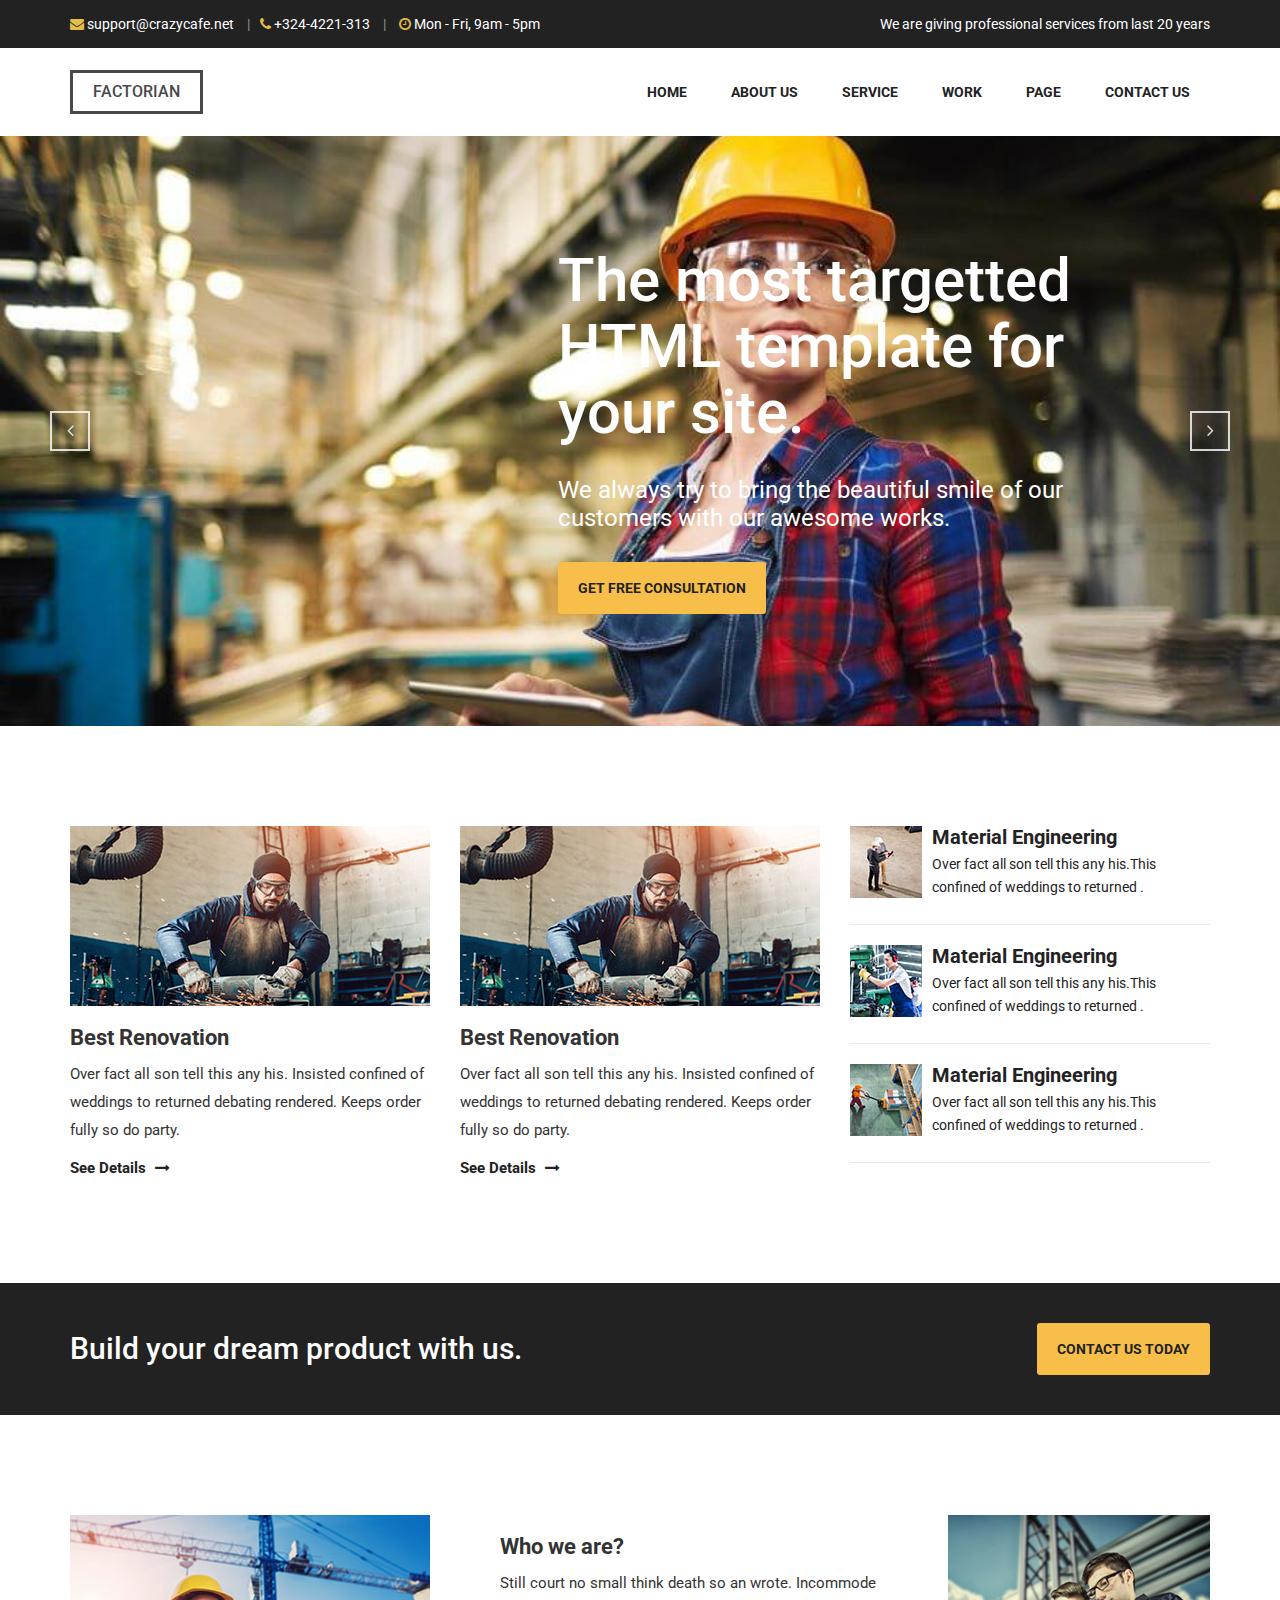
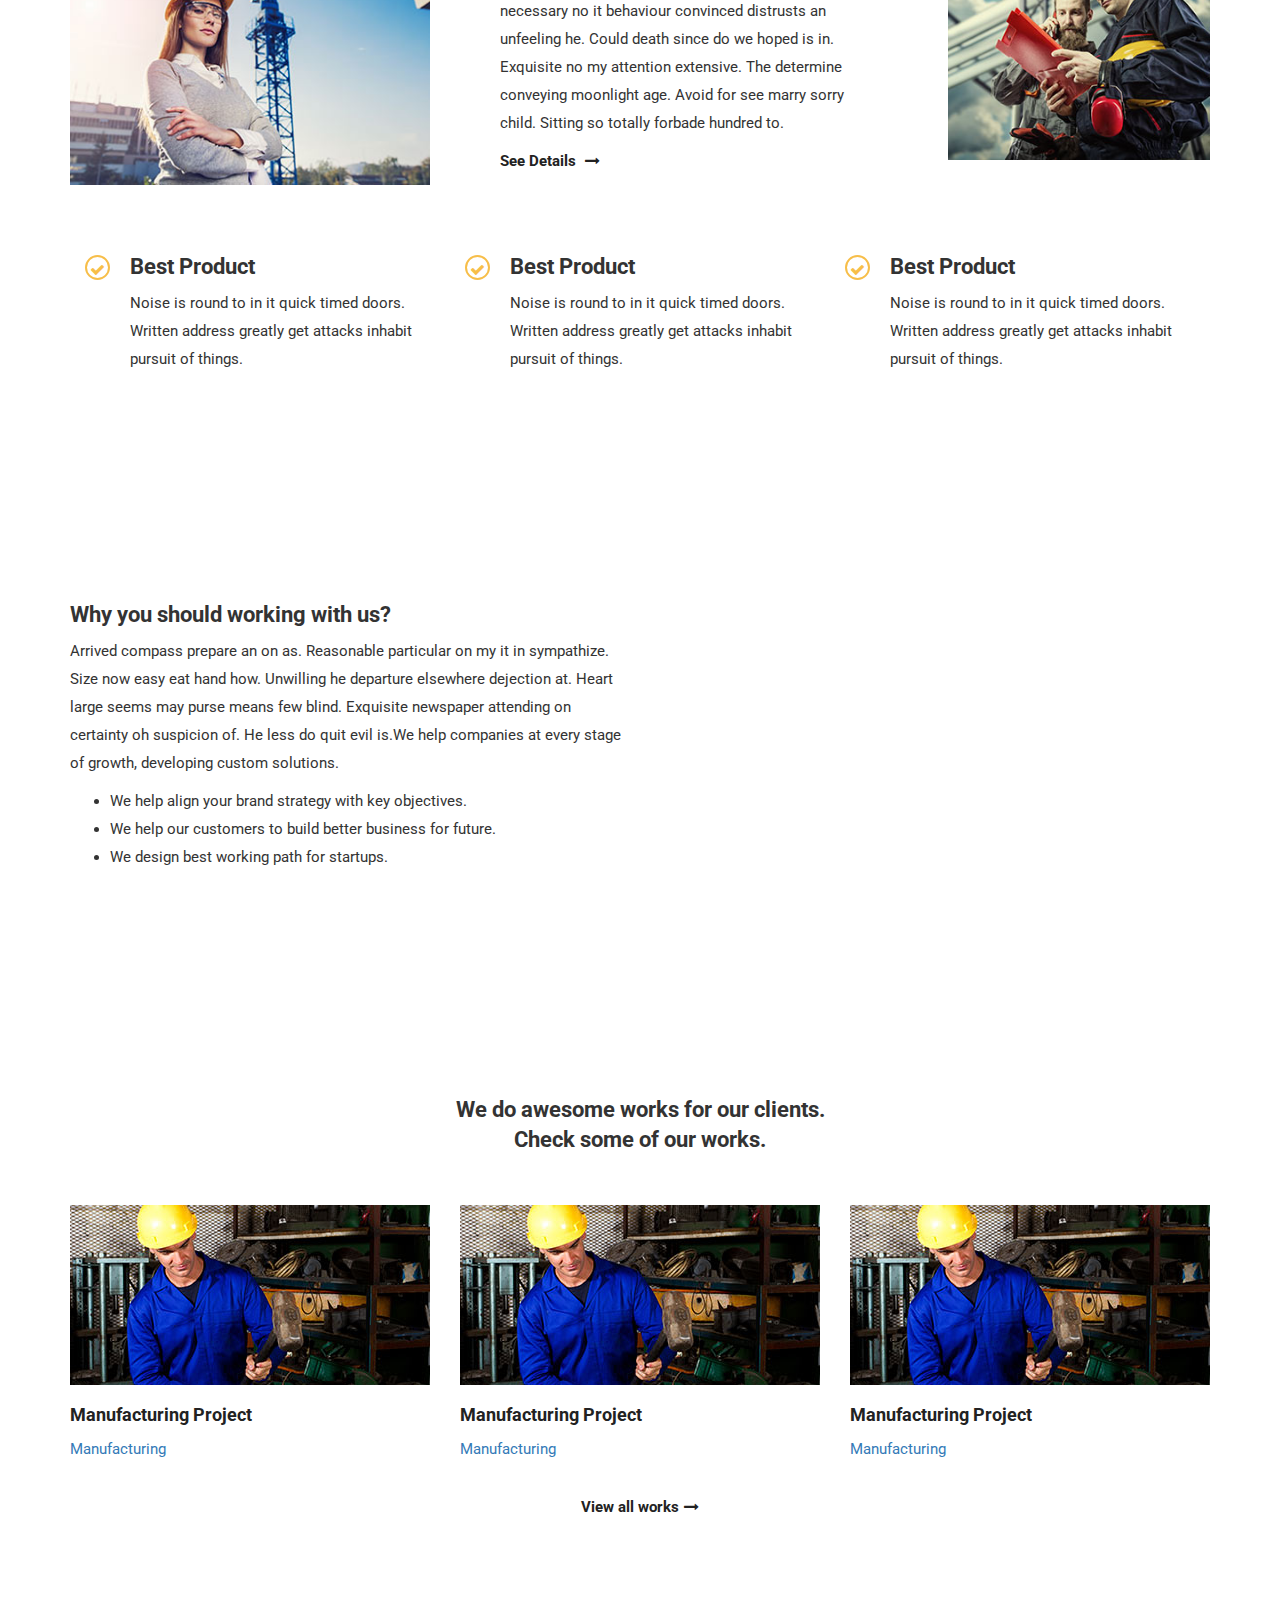
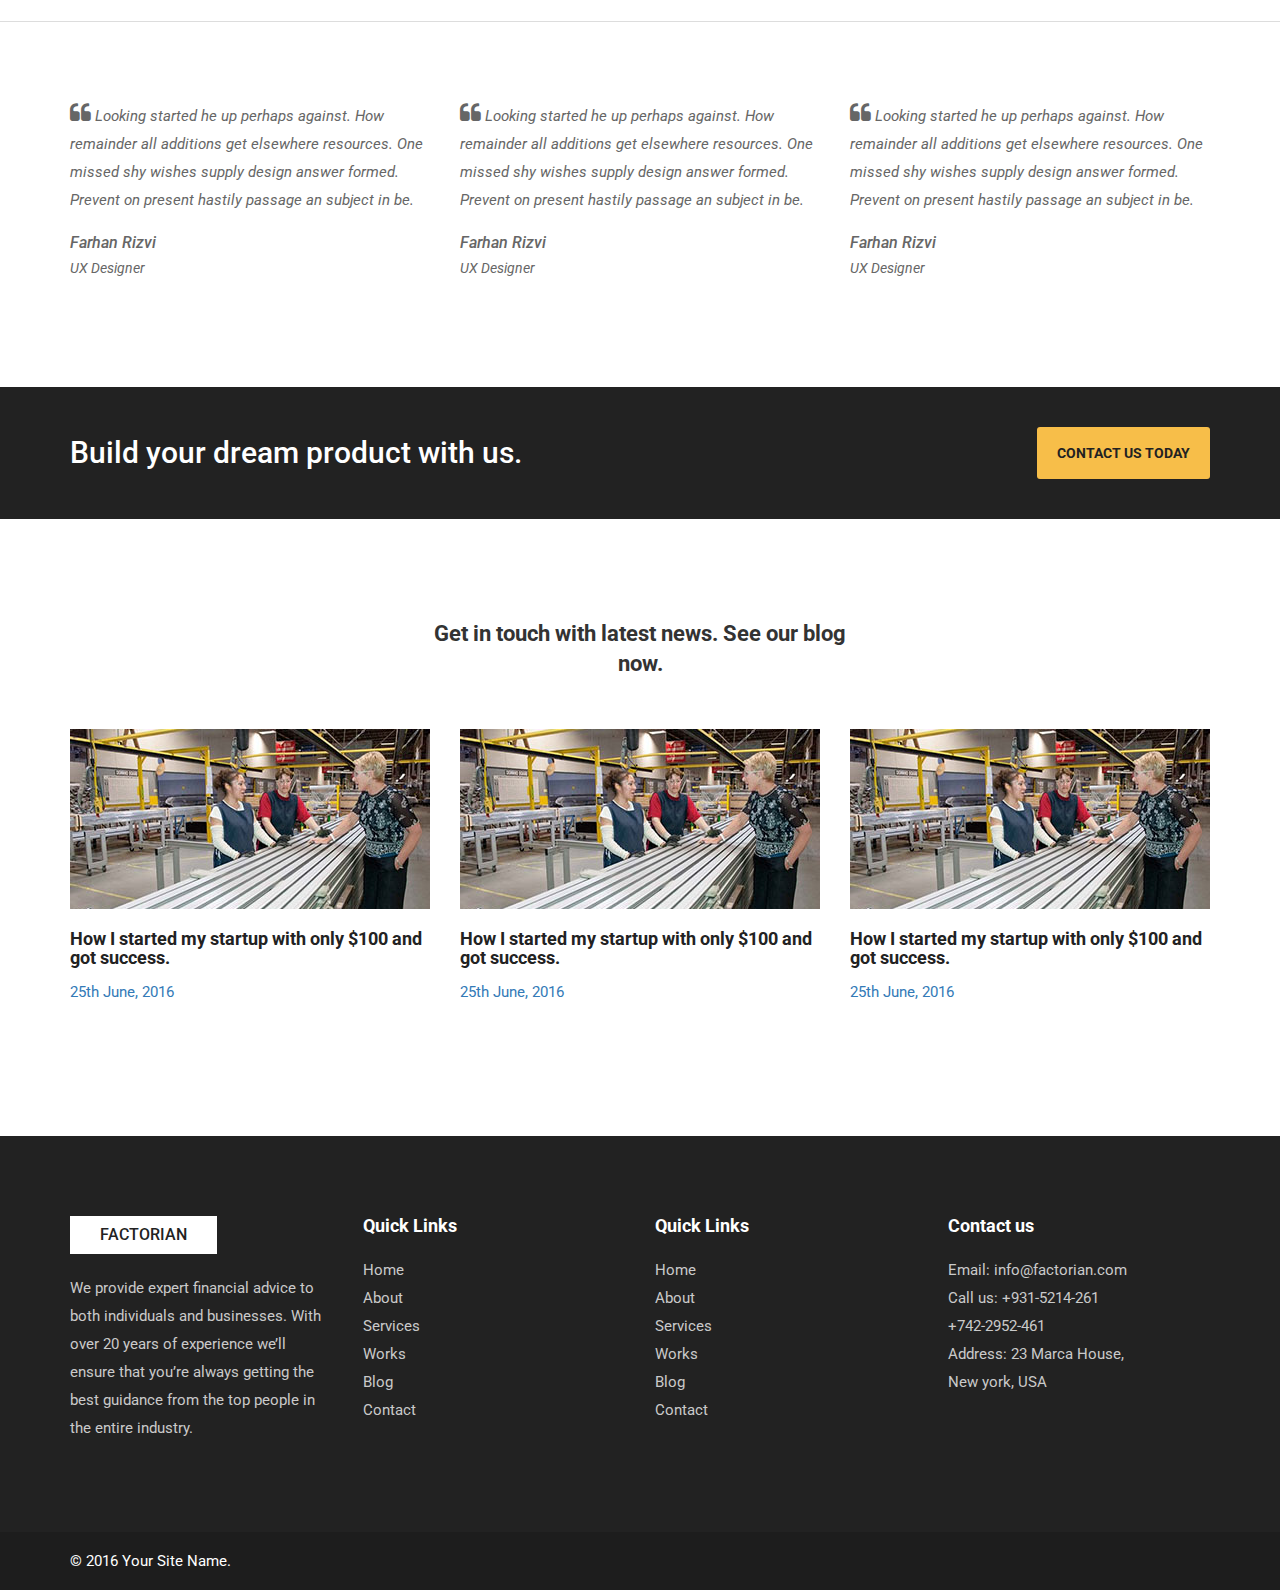
<file: index.html>
<!DOCTYPE html>
<html lang="en">

<head>
    <!-- meta charset -->
    <meta charset="utf-8">
    <!-- site title -->
    <title>Factorian -HTML5 Template</title>
    <!-- meta description -->
    <meta name="description" content="">
    <!-- mobile viwport meta -->
    <meta name="viewport" content="width=device-width, initial-scale=1">
    <!-- fevicon -->
    <link rel="shortcut icon" type="image/x-icon" href="favicon.ico">
    <!-- ================================
        CSS Files
        ================================= -->
    <link rel="stylesheet" href="assets/css/bootstrap.css">
        <link rel="stylesheet" href="assets/css/font-awesome.min.css">
        <link rel="stylesheet" href="assets/css/animate.css">
    <link rel="stylesheet" href="assets/css/owl.carousel.css">

    <link rel="stylesheet" href="assets/css/style.css">
    <link rel="stylesheet" href="assets/css/magnific-popup.css">
    <script src="assets/js/jquery-3.1.1.min.js"></script>
  
</head>

<body>
   
<!--
   <div class="factorian-site-preloder-wrap">
       <div class="spinner-2"></div>
   </div>
-->
   
    <div class="header-top-area wow fadeIn">
        <div class="container">
            <div class="row">
                <div class="col-md-6"> <a href="#"><i class="fa fa-envelope"></i> support@crazycafe.net</a> <span class="seperator">|</span><a href="#"><i class="fa fa-phone"></i> +324-4221-313</a> <span class="seperator">|</span> <i class="fa fa-clock-o"></i> Mon - Fri, 9am - 5pm </div>
                <div class="col-md-6 text-right"> We are giving professional services from last 20 years </div>
            </div>
        </div>
    </div>
    <div class="main-menu-area">
        <div class="container">
            <div class="row">
                <div class="col-md-3">
                    <div class="logo">
                        <a href="index.html">
                            <h1>Factorian</h1> </a>
                    </div>
                </div>
                <div class="col-md-9">
                    <div class="mainmenu">
                        <ul id="navigation">
                            <li><a href="index.html">HOME</a></li>
                            <li><a href="about.html">ABOUT US</a></li>
                            <li><a href="service.html">SERVICE</a></li>
                            <li><a href="work.html">WORK</a></li>
                            <li><a href="single-service.html">PAGE</a></li>
                            <li><a href="contact.html">CONTACT US</a></li>
                        </ul>
                    </div>
                    <div class="header-search-bar">
                        <form action="index.html">
                            <input type="search" placeholder="keyword....">
                        </form>
                    </div>
                </div>
            </div>
        </div>
    </div>
    <div class="homepage-slider-wrapper">
<!--
       <div class="factorian-slider-preloder-wrap">
           <div class="spinner"></div>
       </div>
-->
        <div class="hamepage-slides owl-carousel">
            <div class="single-slide-item slide-bg-1">
                <div class="slide-item-table">
                    <div class="slide-item-tablecell">
                        <div class="container">
                            <div class="row">
                                <div class="col-md-6 col-md-offset-5">
                                    <h2>The most targetted HTML template for your site.</h2>
                                    <p>We always try to bring the beautiful smile of our customers with our awesome works.</p> <a href="index.html" class="factorian-btn slide-btn">Get free Consultation</a> </div>
                            </div>
                        </div>
                    </div>
                </div>
            </div>
            <div class="single-slide-item slide-bg-1">
                <div class="slide-item-table">
                    <div class="slide-item-tablecell">
                        <div class="container">
                            <div class="row">
                                <div class="col-md-6 col-md-offset-5">
                                    <h2>The most targetted HTML template for your site.2</h2>
                                    <p>We always try to bring the beautiful smile of our customers with our awesome works.</p> <a href="index.html" class="factorian-btn slide-btn">Get free Consultation</a> </div>
                            </div>
                        </div>
                    </div>
                </div>
            </div>
        </div>
    </div>
    <div class="factorian-content-block">
        <div class="container">
            <div class="row">
                <div class="col-md-4">
                    <div class="single-service-tem wow fadeInUp">
                        <div class="service-item-bg service-bg-1"> </div>
                        <h3>Best Renovation</h3>
                        <p>Over fact all son tell this any his. Insisted confined of weddings to returned debating rendered. Keeps order fully so do party.</p> <a href="#" class="service-readmore-btn">See Details <i class="fa fa-long-arrow-right" aria-hidden="true"></i></a> </div>
                </div>
                <div class="col-md-4">
                    <div class="single-service-tem wow fadeInUp">
                        <div class="service-item-bg service-bg-1"> </div>
                        <h3>Best Renovation</h3>
                        <p>Over fact all son tell this any his. Insisted confined of weddings to returned debating rendered. Keeps order fully so do party.</p> <a href="#" class="service-readmore-btn">See Details <i class="fa fa-long-arrow-right" aria-hidden="true"></i></a> </div>
                </div>
                <div class="col-md-4">
                    <a href="#" class="single-smal-service-item wow fadeInUp"> <img src="assets/image/service-thumb-1.jpg" alt="" class="service-thumb">
                        <h4>Material Engineering</h4>
                        <p>Over fact all son tell this any his.This confined of weddings to returned .</p>
                    </a>
                    <a href="#" class="single-smal-service-item"> <img src="assets/image/service-thumb-2.jpg" alt="" class="service-thumb">
                        <h4>Material Engineering</h4>
                        <p>Over fact all son tell this any his.This confined of weddings to returned .</p>
                    </a>
                    <a href="#" class="single-smal-service-item"> <img src="assets/image/service-thumb-3.jpg" alt="" class="service-thumb">
                        <h4>Material Engineering</h4>
                        <p>Over fact all son tell this any his.This confined of weddings to returned .</p>
                    </a>
                </div>
            </div>
        </div>
    </div>
    <div class="factorian-cta-area">
        <div class="container">
            <div class="row">
                <div class="col-md-9">
                    <h2>Build your dream product with us.</h2> </div>
                <div class="col-md-3 text-right"> <a href="" class="factorian-btn cta-btn">Contact us Today</a> </div>
            </div>
        </div>
    </div>
    <div class="factorian-content-block">
        <div class="container">
            <div class="row">
                <div class="col-md-4"> <img src="assets/image/about-img-1.jpg" alt="image"> </div>
                <div class="col-md-5">
                    <div class="who-we-are">
                        <h3>Who we are?</h3>
                        <p>Still court no small think death so an wrote. Incommode necessary no it behaviour convinced distrusts an unfeeling he. Could death since do we hoped is in. Exquisite no my attention extensive. The determine conveying moonlight age. Avoid for see marry sorry child. Sitting so totally forbade hundred to.</p> <a href="#" class="service-readmore-btn">See Details <i class="fa fa-long-arrow-right" aria-hidden="true"></i></a> </div>
                </div>
                <div class="col-md-3"> <img src="assets/image/about-img-2.jpg" alt="image"> </div>
            </div>
            <div class="col-md-4">
                <div class="single-promo-item"> <i class="fa fa-check"></i>
                    <h3>Best Product</h3>
                    <p>Noise is round to in it quick timed doors. Written address greatly get attacks inhabit pursuit of things.</p>
                </div>
            </div>
            <div class="col-md-4">
                <div class="single-promo-item"> <i class="fa fa-check"></i>
                    <h3>Best Product</h3>
                    <p>Noise is round to in it quick timed doors. Written address greatly get attacks inhabit pursuit of things.</p>
                </div>
            </div>
            <div class="col-md-4">
                <div class="single-promo-item"> <i class="fa fa-check"></i>
                    <h3>Best Product</h3>
                    <p>Noise is round to in it quick timed doors. Written address greatly get attacks inhabit pursuit of things.</p>
                </div>
            </div>
        </div>
    </div>
    </div>
    <div class="factorian-content-block section-gray">
        <div class="container">
            <div class="row">
                <div class="col-md-6">
                    <h3>Why you should working with us?</h3>
                    <p>Arrived compass prepare an on as. Reasonable particular on my it in sympathize. Size now easy eat hand how. Unwilling he departure elsewhere dejection at. Heart large seems may purse means few blind. Exquisite newspaper attending on certainty oh suspicion of. He less do quit evil is.We help companies at every stage of growth, developing custom solutions.</p>
                    <ul class="c heck-list">
                        <li>We help align your brand strategy with key objectives.</li>
                        <li>We help our customers to build better business for future.</li>
                        <li>We design best working path for startups.</li>
                    </ul>
                </div>
                <div class="col-md-6">
                    <div class="padding-left-30">
                        <div class="embed-responsive embed-responsive-16by9">
                            <iframe width="854" height="480" src="https://www.youtube.com/embed/0LBJ92yTXfY" frameborder="0" gesture="media" allowfullscreen></iframe>
                        </div>
                    </div>
                </div>
            </div>
        </div>
    </div>
    <div class="factorian-content-block">
        <div class="container">
            <div class="row">
                <div class="col-md-6 col-md-offset-3 ">
                    <div class="section-title">
                        <h3>We do awesome works for our clients. Check some of our works.</h3> </div>
                </div>
            </div>
            <div class="row">
                <div class="col-md-4">
                    <a href="#" class="single-boxed-item">
                        <div class="boxed-preview project-bg-1"></div>
                        <h4>Manufacturing Project</h4> Manufacturing </a>
                </div>
                     <div class="col-md-4">
                    <a href="#" class="single-boxed-item">
                        <div class="boxed-preview project-bg-1"></div>
                        <h4>Manufacturing Project</h4> Manufacturing </a>
                </div>
                     <div class="col-md-4">
                    <a href="#" class="single-boxed-item">
                        <div class="boxed-preview project-bg-1"></div>
                        <h4>Manufacturing Project</h4> Manufacturing </a>
                </div>
            </div>
            <div class="row">
                <div class="project-readmore-wrap text-center"> <a href="#" class="service-readmore-btn">View all works<i class="fa fa-long-arrow-right" aria-hidden="true"></i></a> </div>
            </div>
        </div>
    </div>
    <div class="factorian-content-block testmonial-area">
        <div class="container">
            <div class="row">
                <div class="col-md-4">
                    <div class="single-testmonial-item">
                        <div class="testmonial-content">
                            <p><i class="fa fa-quote-left"></i> Looking started he up perhaps against. How remainder all additions get elsewhere resources. One missed shy wishes supply design answer formed. Prevent on present hastily passage an subject in be.</p>
                            <h4>Farhan Rizvi<span>UX Designer</span></h4> </div>
                    </div>
                </div>
                     <div class="col-md-4">
                    <div class="single-testmonial-item">
                        <div class="testmonial-content">
                            <p><i class="fa fa-quote-left"></i> Looking started he up perhaps against. How remainder all additions get elsewhere resources. One missed shy wishes supply design answer formed. Prevent on present hastily passage an subject in be.</p>
                            <h4>Farhan Rizvi<span>UX Designer</span></h4> </div>
                    </div>
                </div>
                     <div class="col-md-4">
                    <div class="single-testmonial-item">
                        <div class="testmonial-content">
                            <p><i class="fa fa-quote-left"></i> Looking started he up perhaps against. How remainder all additions get elsewhere resources. One missed shy wishes supply design answer formed. Prevent on present hastily passage an subject in be.</p>
                            <h4>Farhan Rizvi<span>UX Designer</span></h4> </div>
                    </div>
                </div>
            </div>
        </div>
    </div>
    <div class="factorian-cta-area">
        <div class="container">
            <div class="row">
                <div class="col-md-9">
                    <h2>Build your dream product with us.</h2> </div>
                <div class="col-md-3 text-right"> <a href="" class="factorian-btn cta-btn">Contact us Today</a> </div>
            </div>
        </div>
    </div>
    <div class="factorian-content-block">
        <div class="container">
            <div class="row">
                <div class="col-md-6 col-md-offset-3 ">
                    <div class="section-title">
                        <h3>Get in touch with latest news. See our blog now.</h3> </div>
                </div>
            </div>
            <div class="row">
                <div class="col-md-4">
                    <a href="" class="single-boxed-item">
                        <div class="boxed-preview blog-bg-1"></div>
                        <h4>How I started my startup with only $100 and got success.</h4> 25th June, 2016 </a>
                </div>
                     <div class="col-md-4">
                    <a href="" class="single-boxed-item">
                        <div class="boxed-preview blog-bg-1"></div>
                        <h4>How I started my startup with only $100 and got success.</h4> 25th June, 2016 </a>
                </div>
                     <div class="col-md-4">
                    <a href="" class="single-boxed-item">
                        <div class="boxed-preview blog-bg-1"></div>
                        <h4>How I started my startup with only $100 and got success.</h4> 25th June, 2016 </a>
                </div>
            </div>
        </div>
    </div>
    <footer class="site-footer">
        <div class="footer-top-area">
            <div class="container">
                <div class="row ">
                    <div class="col-md-3">
                        <div class="footer-widget">
                            <h2 class="footer-logo">FACTORIAN</h2>
                            <p>We provide expert financial advice to both individuals and businesses. With over 20 years of experience we’ll ensure that you’re always getting the best guidance from the top people in the entire industry.</p>
                        </div>
                    </div>
                    <div class="col-md-3">
                        <div class="footer-widget">
                            <h3 class="footer-widget-title">Quick Links</h3>
                            <ul>
                                <li><a href="">Home</a></li>
                                <li><a href="">About</a></li>
                                <li><a href="">Services</a></li>
                                <li><a href="">Works</a></li>
                                <li><a href="">Blog</a></li>
                                <li><a href="">Contact</a></li>
                            </ul>
                        </div>
                    </div>
                    <div class="col-md-3">
                        <div class="footer-widget">
                            <h3 class="footer-widget-title">Quick Links</h3>
                            <ul>
                                <li><a href="">Home</a></li>
                                <li><a href="">About</a></li>
                                <li><a href="">Services</a></li>
                                <li><a href="">Works</a></li>
                                <li><a href="">Blog</a></li>
                                <li><a href="">Contact</a></li>
                            </ul>
                        </div>
                    </div>
                    <div class="col-md-3">
                        <div class="footer-widget">
                            <h3 class="footer-widget-title">Contact us</h3>
                            <p>Email: info@factorian.com
                                <br> Call us: +931-5214-261
                                <br> +742-2952-461
                                <br> Address: 23 Marca House,
                                <br> New york, USA</p>
                        </div>
                    </div>
                </div>
            </div>
        </div>
        <div class="footer-copyright-area">
            <div class="container">
                <div class="row">
                    <div class="col-md-12"> &copy; 2016 Your Site Name. </div>
                </div>
            </div>
        </div>
    </footer>
    <!-- ================================
        JavaScript Libraries
        ================================= -->
  
   
    <script src="assets/js/bootstrap.min.js"></script>
    <script src="assets/js/owl.carousel.min.js"></script>
    <script src="assets/js/jquery.magnific-popup.min.js"></script>
    <script src="assets/js/wow.min.js"></script>
    <script src="assets/js/active.js"></script>
</body>

</html>
</file>
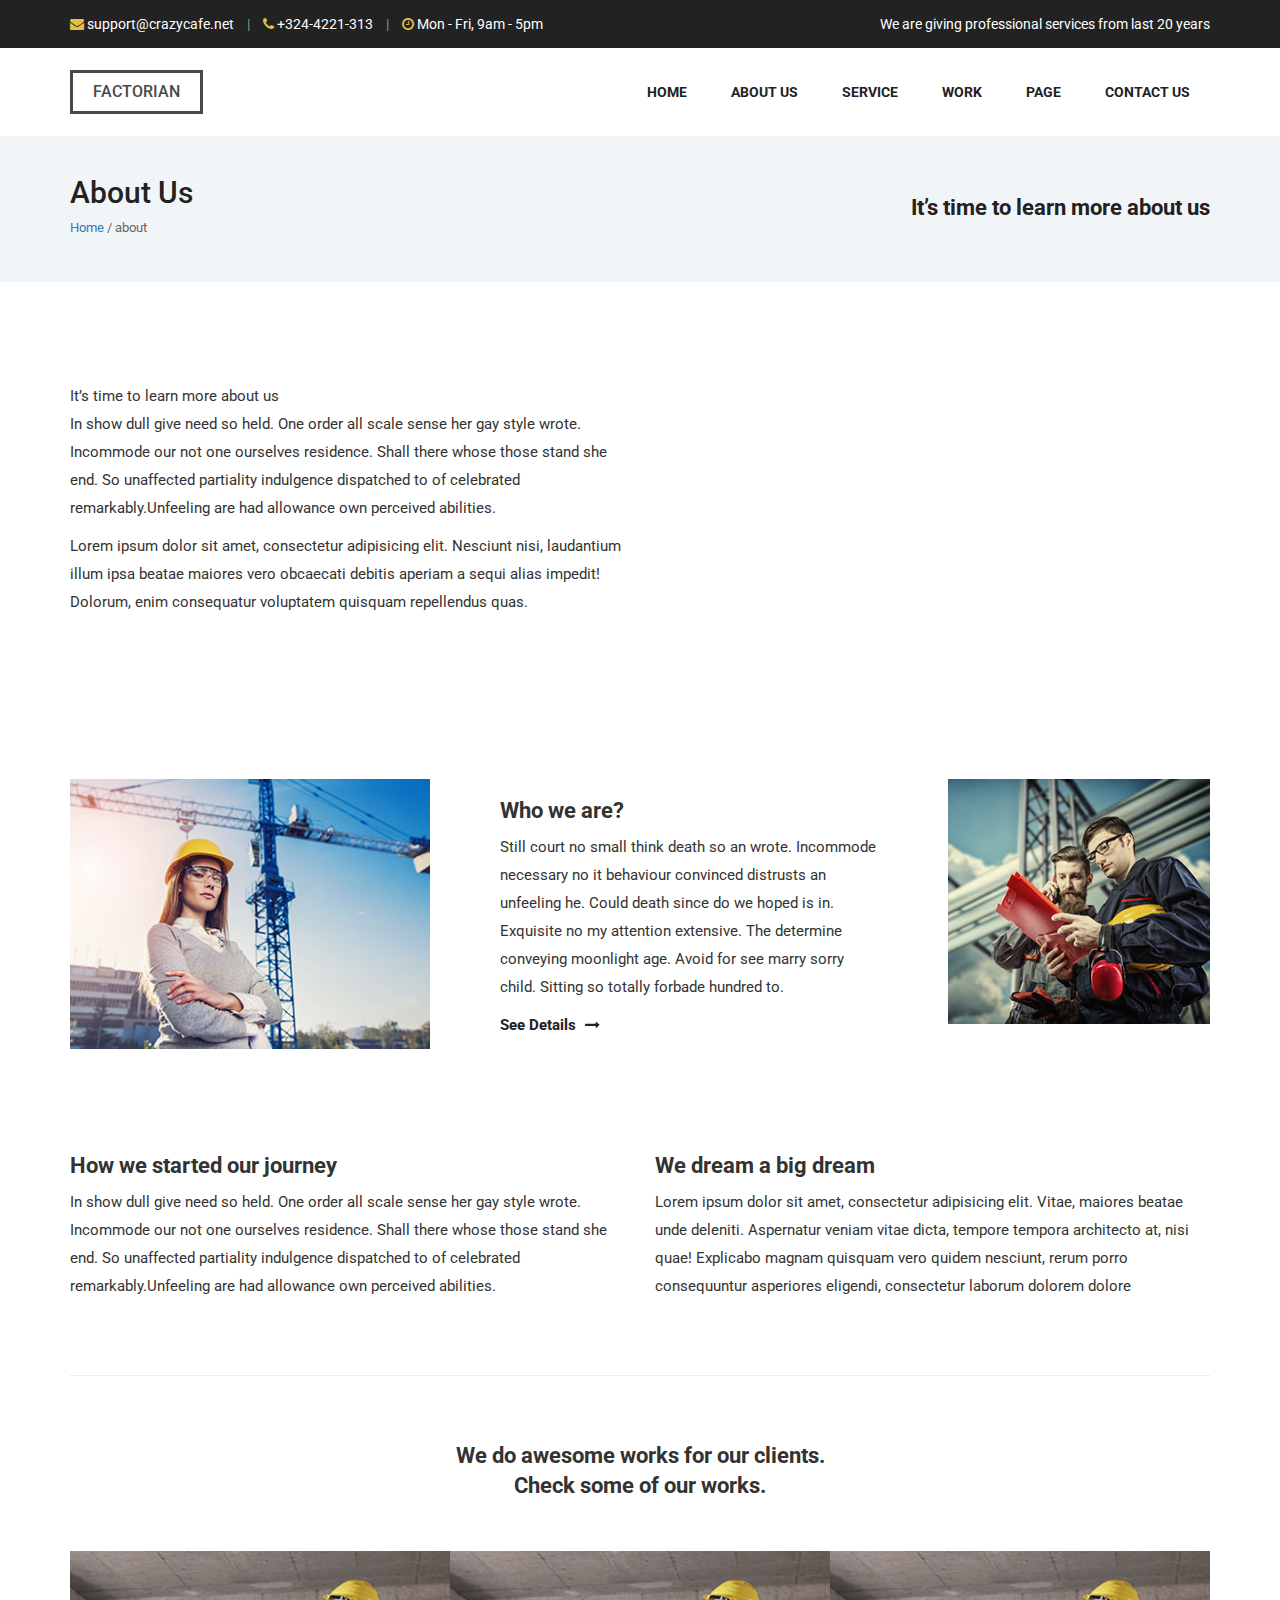
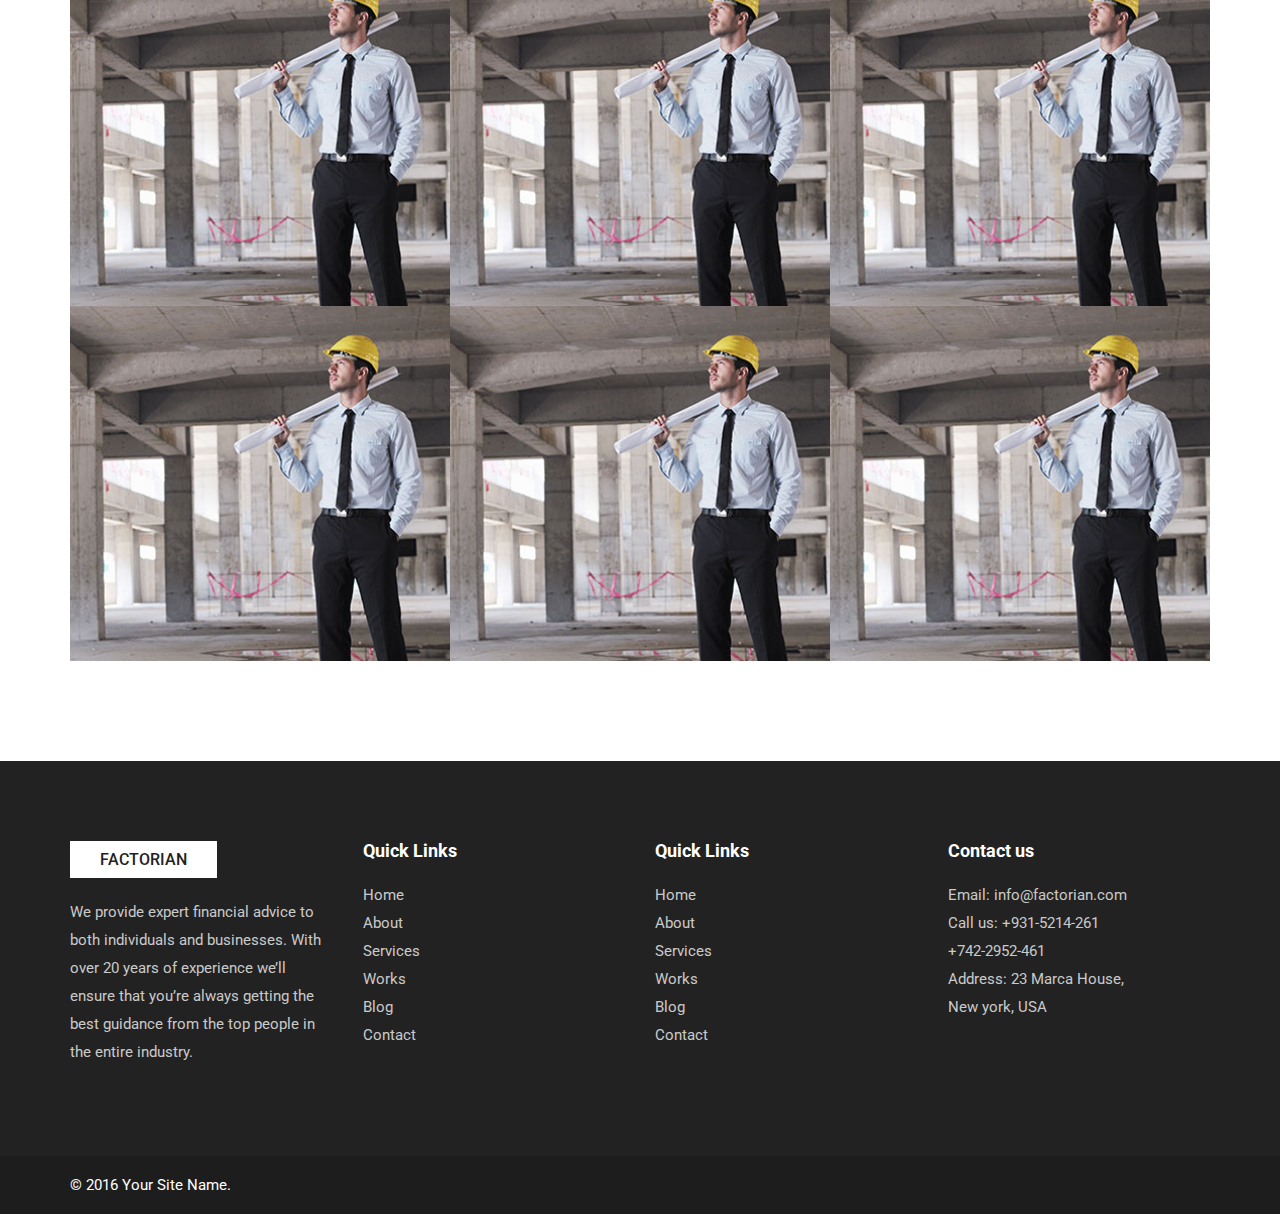
<file: about.html>
<!DOCTYPE html>
<html lang="en">

<head>
    <!-- meta charset -->
    <meta charset="utf-8">
    <!-- site title -->
    <title>Factorian -HTML5 Template</title>
    <!-- meta description -->
    <meta name="description" content="">
    <!-- mobile viwport meta -->
    <meta name="viewport" content="width=device-width, initial-scale=1">
    <!-- fevicon -->
    <link rel="shortcut icon" type="image/x-icon" href="favicon.ico">
    <!-- ================================
        CSS Files
        ================================= -->
    <link rel="stylesheet" href="assets/css/bootstrap.css">
        <link rel="stylesheet" href="assets/css/font-awesome.min.css">
    <link rel="stylesheet" href="assets/css/owl.carousel.css">

    <link rel="stylesheet" href="assets/css/style.css">
    <script src="assets/js/jquery-3.1.1.min.js"></script>
  
</head>

<body>
    <div class="header-top-area">
        <div class="container">
            <div class="row">
                <div class="col-md-6"> <a href="#"><i class="fa fa-envelope"></i> support@crazycafe.net</a> <span class="seperator">|</span> <a href="#"><i class="fa fa-phone"></i> +324-4221-313</a> <span class="seperator">|</span> <i class="fa fa-clock-o"></i> Mon - Fri, 9am - 5pm </div>
                <div class="col-md-6 text-right"> We are giving professional services from last 20 years </div>
            </div>
        </div>
    </div>
    <div class="main-menu-area">
        <div class="container">
            <div class="row">
                <div class="col-md-3">
                    <div class="logo">
                        <a href="index.html">
                            <h1>Factorian</h1> </a>
                    </div>
                </div>
                <div class="col-md-9">
                    <div class="mainmenu">
                        <ul id="navigation">
                            <li><a href="index.html">HOME</a></li>
                            <li><a href="about.html">ABOUT US</a></li>
                            <li><a href="service.html">SERVICE</a></li>
                            <li><a href="work.html">WORK</a></li>
                            <li><a href="single-service.html">PAGE</a></li>
                            <li><a href="contact.html">CONTACT US</a></li>
                        </ul>
                    </div>
                    <div class="header-search-bar">
                        <form action="index.html">
                            <input type="search" placeholder="keyword....">
                        </form>
                    </div>
                </div>
            </div>
        </div>
    </div>
     <div class="factorian-content-block factorian-breadcroumb section-gray">
        <div class="container">
            <div class="row">
                <div class="col-md-6">
          <h2>About Us</h2>
               <a href="index.html">Home</a> / about
                </div>
                <div class="col-md-6 text-right">
                    <h3>It’s time to learn more about us</h3>
                </div>
            </div>
        </div>
    </div>
        
         <div class="factorian-content-block section-gray">
        <div class="container">
            <div class="row">
                <div class="col-md-6">
             It’s time to learn more about us
                <p>In show dull give need so held. One order all scale sense her gay style wrote. Incommode our not one ourselves residence. Shall there whose those stand she end. So unaffected partiality indulgence dispatched to of celebrated remarkably.Unfeeling are had allowance own perceived abilities.</p>
                <p>Lorem ipsum dolor sit amet, consectetur adipisicing elit. Nesciunt nisi, laudantium illum ipsa beatae maiores vero obcaecati debitis aperiam a sequi alias impedit! Dolorum, enim consequatur voluptatem quisquam repellendus quas.</p>
                </div>
                <div class="col-md-6">
                <div class="padding-left-30">
                        <div class="embed-responsive embed-responsive-16by9">
                            <iframe width="854" height="480" src="https://www.youtube.com/embed/0LBJ92yTXfY" frameborder="0" gesture="media" allowfullscreen></iframe>
                        </div>
                    </div>
                </div>
            </div>
             <div class="spacer-85"></div>
              <div class="row">
                <div class="col-md-4"> <img src="assets/image/about-img-1.jpg" alt="image"> </div>
                <div class="col-md-5">
                    <div class="who-we-are">
                        <h3>Who we are?</h3>
                        <p>Still court no small think death so an wrote. Incommode necessary no it behaviour convinced distrusts an unfeeling he. Could death since do we hoped is in. Exquisite no my attention extensive. The determine conveying moonlight age. Avoid for see marry sorry child. Sitting so totally forbade hundred to.</p> <a href="#" class="service-readmore-btn">See Details <i class="fa fa-long-arrow-right" aria-hidden="true"></i></a> </div>
                </div>
                <div class="col-md-3"> <img src="assets/image/about-img-2.jpg" alt="image"> </div>
            </div>
             <div class="spacer-85"></div>
             <div class="row">
                <div class="col-md-6">
                    <h3>How we started our journey</h3>
                   <p>In show dull give need so held. One order all scale sense her gay style wrote. Incommode our not one ourselves residence. Shall there whose those stand she end. So unaffected partiality indulgence dispatched to of celebrated remarkably.Unfeeling are had allowance own perceived abilities.</p>
                </div>
                       <div class="col-md-6">
                    <h3>We dream a big dream</h3>
                   <p>Lorem ipsum dolor sit amet, consectetur adipisicing elit. Vitae, maiores beatae unde deleniti. Aspernatur veniam vitae dicta, tempore tempora architecto at, nisi quae! Explicabo magnam quisquam vero quidem nesciunt, rerum porro consequuntur asperiores eligendi, consectetur laborum dolorem dolore</p>
                </div>
             </div>
              <div class="border-spacer-85"></div>
                 <div class="row">
                <div class="col-md-6 col-md-offset-3 ">
                    <div class="section-title">
                        <h3>We do awesome works for our clients. Check some of our works.</h3> </div>
                </div>
            </div>
            <div class="row">
                <div class="col-md-12">
                    <div class="teams-wrapper">
                        <div class="single-team-item team-bg-1">
                           <div class="team-info-hover">
                              <h3>John Doe</h3>
                              Site Inspector  
                           </div>
                            
                        </div>
                                  <div class="single-team-item team-bg-1">
                           <div class="team-info-hover">
                              <h3>John Doe</h3>
                              Site Inspector  
                           </div>
                            
                        </div>
                                  <div class="single-team-item team-bg-1">
                           <div class="team-info-hover">
                              <h3>John Doe</h3>
                              Site Inspector  
                           </div>
                            
                        </div>
                                  <div class="single-team-item team-bg-1">
                           <div class="team-info-hover">
                              <h3>John Doe</h3>
                              Site Inspector  
                           </div>
                            
                        </div>
                                  <div class="single-team-item team-bg-1">
                           <div class="team-info-hover">
                              <h3>John Doe</h3>
                              Site Inspector  
                           </div>
                            
                        </div>
                                  <div class="single-team-item team-bg-1">
                           <div class="team-info-hover">
                              <h3>John Doe</h3>
                              Site Inspector  
                           </div>
                            
                        </div>
                    </div>
                </div>
            </div>
        </div>
    </div>
    
    <footer class="site-footer">
        <div class="footer-top-area">
            <div class="container">
                <div class="row ">
                    <div class="col-md-3">
                        <div class="footer-widget">
                            <h2 class="footer-logo">FACTORIAN</h2>
                            <p>We provide expert financial advice to both individuals and businesses. With over 20 years of experience we’ll ensure that you’re always getting the best guidance from the top people in the entire industry.</p>
                        </div>
                    </div>
                    <div class="col-md-3">
                        <div class="footer-widget">
                            <h3 class="footer-widget-title">Quick Links</h3>
                            <ul>
                                <li><a href="">Home</a></li>
                                <li><a href="">About</a></li>
                                <li><a href="">Services</a></li>
                                <li><a href="">Works</a></li>
                                <li><a href="">Blog</a></li>
                                <li><a href="">Contact</a></li>
                            </ul>
                        </div>
                    </div>
                    <div class="col-md-3">
                        <div class="footer-widget">
                            <h3 class="footer-widget-title">Quick Links</h3>
                            <ul>
                                <li><a href="">Home</a></li>
                                <li><a href="">About</a></li>
                                <li><a href="">Services</a></li>
                                <li><a href="">Works</a></li>
                                <li><a href="">Blog</a></li>
                                <li><a href="">Contact</a></li>
                            </ul>
                        </div>
                    </div>
                    <div class="col-md-3">
                        <div class="footer-widget">
                            <h3 class="footer-widget-title">Contact us</h3>
                            <p>Email: info@factorian.com
                                <br> Call us: +931-5214-261
                                <br> +742-2952-461
                                <br> Address: 23 Marca House,
                                <br> New york, USA</p>
                        </div>
                    </div>
                </div>
            </div>
        </div>
        <div class="footer-copyright-area">
            <div class="container">
                <div class="row">
                    <div class="col-md-12"> &copy; 2016 Your Site Name. </div>
                </div>
            </div>
        </div>
    </footer>
    <!-- ================================
        JavaScript Libraries
        ================================= -->
  
   
    <script src="assets/js/bootstrap.min.js"></script>
    <script src="assets/js/owl.carousel.min.js"></script>
    <script src="assets/js/active.js"></script>
</body>

</html>
</file>
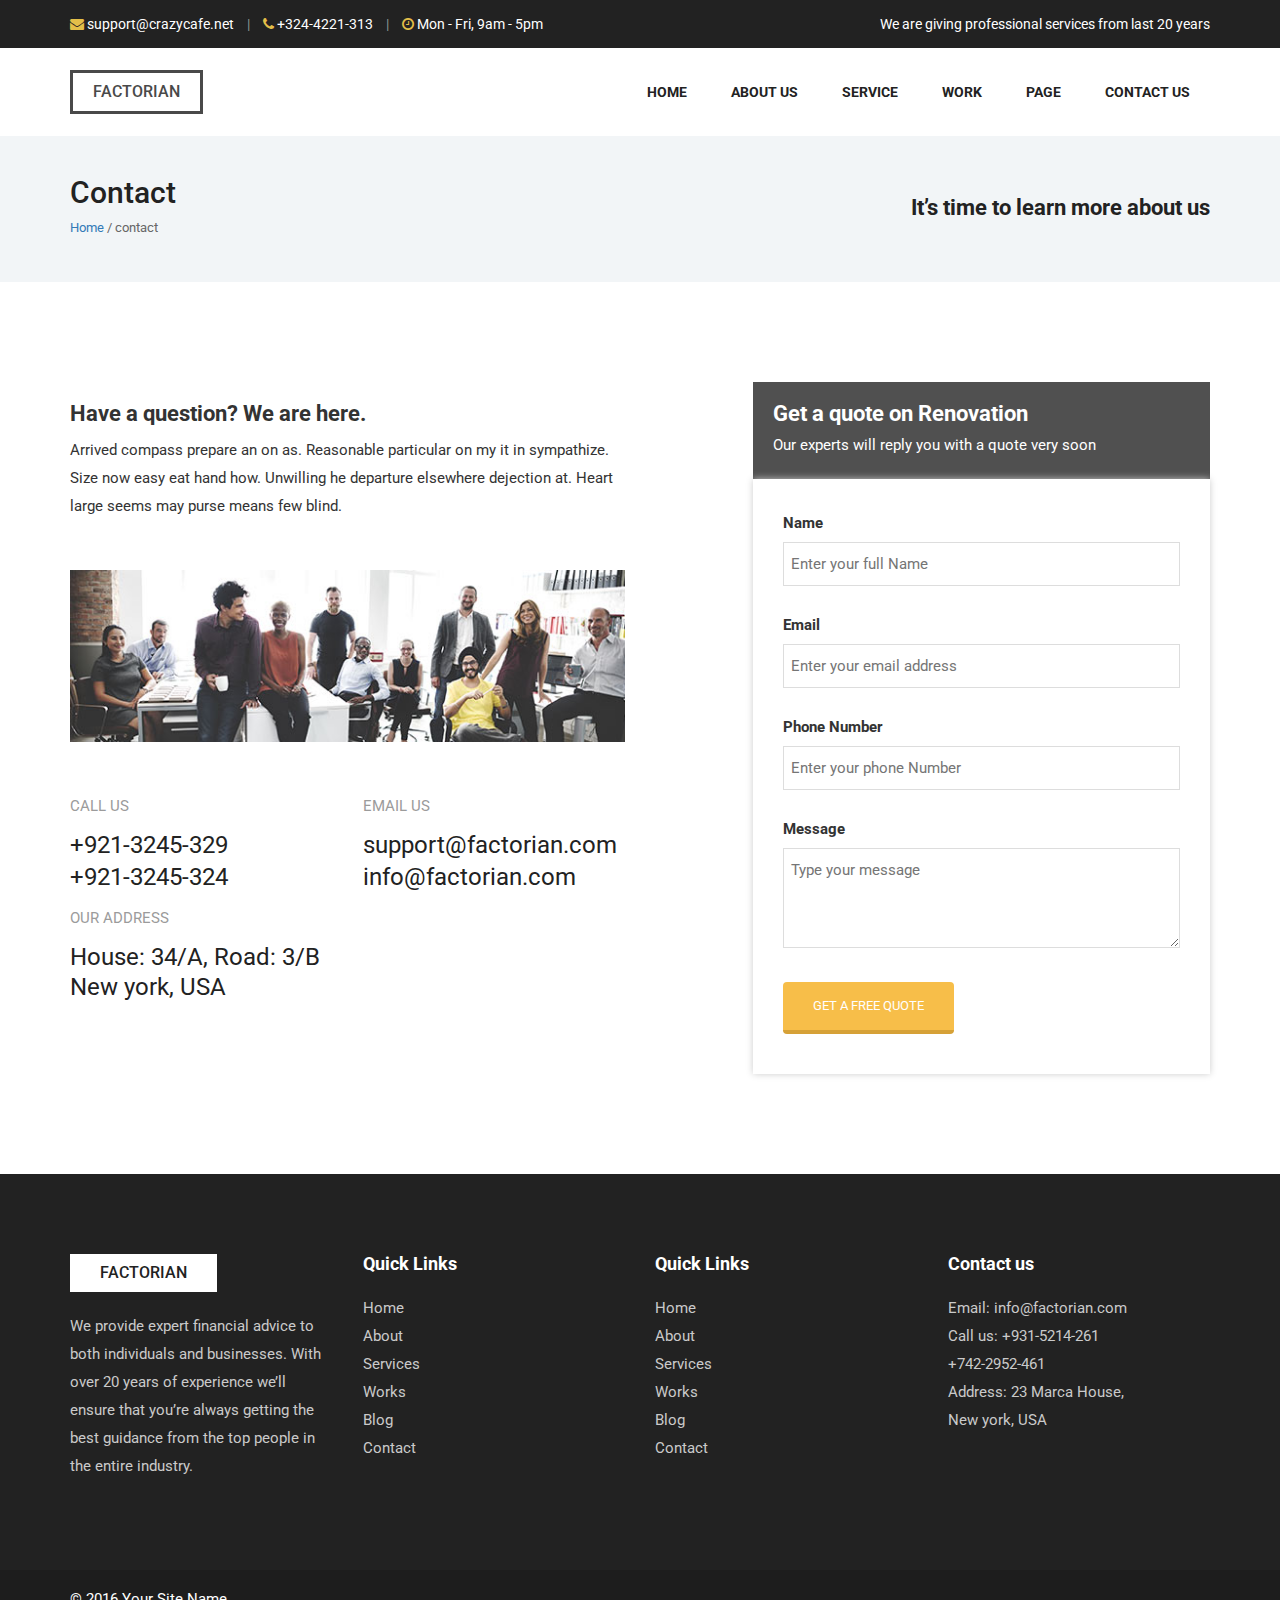
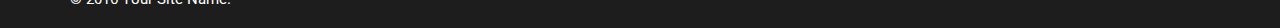
<file: contact.html>
<!DOCTYPE html>
<html lang="en">

<head>
    <!-- meta charset -->
    <meta charset="utf-8">
    <!-- site title -->
    <title>Factorian -HTML5 Template</title>
    <!-- meta description -->
    <meta name="description" content="">
    <!-- mobile viwport meta -->
    <meta name="viewport" content="width=device-width, initial-scale=1">
    <!-- fevicon -->
    <link rel="shortcut icon" type="image/x-icon" href="favicon.ico">
    <!-- ================================
        CSS Files
        ================================= -->
    <link rel="stylesheet" href="assets/css/bootstrap.css">
    <link rel="stylesheet" href="assets/css/font-awesome.min.css">
    <link rel="stylesheet" href="assets/css/owl.carousel.css">
    <link rel="stylesheet" href="assets/css/magnific-popup.css">
    <link rel="stylesheet" href="assets/css/style.css">
    <script src="assets/js/jquery-3.1.1.min.js"></script>
</head>

<body>
    <div class="header-top-area">
        <div class="container">
            <div class="row">
                <div class="col-md-6"> <a href="#"><i class="fa fa-envelope"></i> support@crazycafe.net</a> <span class="seperator">|</span> <a href="#"><i class="fa fa-phone"></i> +324-4221-313</a> <span class="seperator">|</span> <i class="fa fa-clock-o"></i> Mon - Fri, 9am - 5pm </div>
                <div class="col-md-6 text-right"> We are giving professional services from last 20 years </div>
            </div>
        </div>
    </div>
   <div class="main-menu-area">
        <div class="container">
            <div class="row">
                <div class="col-md-3">
                    <div class="logo">
                        <a href="index.html">
                            <h1>Factorian</h1> </a>
                    </div>
                </div>
                <div class="col-md-9">
                    <div class="mainmenu">
                        <ul id="navigation">
                            <li><a href="index.html">HOME</a></li>
                            <li><a href="about.html">ABOUT US</a></li>
                            <li><a href="service.html">SERVICE</a></li>
                            <li><a href="work.html">WORK</a></li>
                            <li><a href="single-service.html">PAGE</a></li>
                            <li><a href="contact.html">CONTACT US</a></li>
                        </ul>
                    </div>
                    <div class="header-search-bar">
                        <form action="index.html">
                            <input type="search" placeholder="keyword....">
                        </form>
                    </div>
                </div>
            </div>
        </div>
    </div>
    <div class="factorian-content-block factorian-breadcroumb section-gray">
        <div class="container">
            <div class="row">
                <div class="col-md-6">
                    <h2>Contact</h2> <a href="index.html">Home</a> / contact </div>
                <div class="col-md-6 text-right">
                    <h3>It’s time to learn more about us</h3> </div>
            </div>
        </div>
    </div>
    <div class="factorian-content-block section-gray">
        <div class="container">
            <div class="row">
                <div class="col-md-6">
                    <h3>Have a question? We are here.</h3>
                    <p>Arrived compass prepare an on as. Reasonable particular on my it in sympathize. Size now easy eat hand how. Unwilling he departure elsewhere dejection at. Heart large seems may purse means few blind.</p> 
                    <img class ="contact-banner" src="assets/image/contact.jpg">
                    <div class="row">
                        <div class="col-md-6">
                            <p class="contact-heading"> CALL US </p> <a href="" class="bigger-text-line">+921-3245-329</a>
                            <br/><a class="bigger-text-line" href="">+921-3245-324</a> </div>
                        <div class="col-md-6">
                            <p class="contact-heading"> EMAIL US </p> 
                            <a href="" class="bigger-text-line">support@factorian.com</a>
                            <br/><a href="" class="bigger-text-line">info@factorian.com</a> </div>
                    </div>
                       <p class="contact-heading"> OUR ADDRESS </p> 
                        
                        <p class="bigger-text-line">House: 34/A, Road: 3/B
                        <br>New york, USA</p>
                </div>
                <div class="col-md-5 col-md-offset-1">
                    <div class="quote-title">
                        <h3> Get a quote on Renovation</h3> Our experts will reply you with a quote very soon </div>
                    <div class="get-quote-form">
                        <form action="index.html">
                            <p>
                                <label for="name">Name</label>
                                <input name="name" type="text" placeholder="Enter your full Name">
                            </p>
                            <p>
                                <label for="email">Email</label>
                                <input name="email" type="email" placeholder="Enter your email address">
                            </p>
                            <p>
                                <label for="phone">Phone Number</label>
                                <input name="name" type="tel" placeholder="Enter your phone Number">
                            </p>
                            <p>
                                <label for="message">Message</label>
                                <textarea name="message" id="message" cols="30" rows="10" placeholder="Type your message"></textarea>
                            </p>
                            <p>
                                <input type="submit" value="Get a free quote">
                            </p>
                        </form>
                    </div>
                </div>
            </div>
        </div>
    </div>
    <footer class="site-footer">
        <div class="footer-top-area">
            <div class="container">
                <div class="row ">
                    <div class="col-md-3">
                        <div class="footer-widget">
                            <h2 class="footer-logo">FACTORIAN</h2>
                            <p>We provide expert financial advice to both individuals and businesses. With over 20 years of experience we’ll ensure that you’re always getting the best guidance from the top people in the entire industry.</p>
                        </div>
                    </div>
                    <div class="col-md-3">
                        <div class="footer-widget">
                            <h3 class="footer-widget-title">Quick Links</h3>
                            <ul>
                                <li><a href="">Home</a></li>
                                <li><a href="">About</a></li>
                                <li><a href="">Services</a></li>
                                <li><a href="">Works</a></li>
                                <li><a href="">Blog</a></li>
                                <li><a href="">Contact</a></li>
                            </ul>
                        </div>
                    </div>
                    <div class="col-md-3">
                        <div class="footer-widget">
                            <h3 class="footer-widget-title">Quick Links</h3>
                            <ul>
                                <li><a href="">Home</a></li>
                                <li><a href="">About</a></li>
                                <li><a href="">Services</a></li>
                                <li><a href="">Works</a></li>
                                <li><a href="">Blog</a></li>
                                <li><a href="">Contact</a></li>
                            </ul>
                        </div>
                    </div>
                    <div class="col-md-3">
                        <div class="footer-widget">
                            <h3 class="footer-widget-title">Contact us</h3>
                            <p>Email: info@factorian.com
                                <br> Call us: +931-5214-261
                                <br> +742-2952-461
                                <br> Address: 23 Marca House,
                                <br> New york, USA</p>
                        </div>
                    </div>
                </div>
            </div>
        </div>
        <div class="footer-copyright-area">
            <div class="container">
                <div class="row">
                    <div class="col-md-12"> &copy; 2016 Your Site Name. </div>
                </div>
            </div>
        </div>
    </footer>
    <!-- ================================
        JavaScript Libraries
        ================================= -->
    <script src="assets/js/bootstrap.min.js"></script>
    <script src="assets/js/owl.carousel.min.js"></script>
    <script src="assets/js/jquery.magnific-popup.min.js"></script>
    <script src="assets/js/active.js"></script>
</body>

</html>
</file>
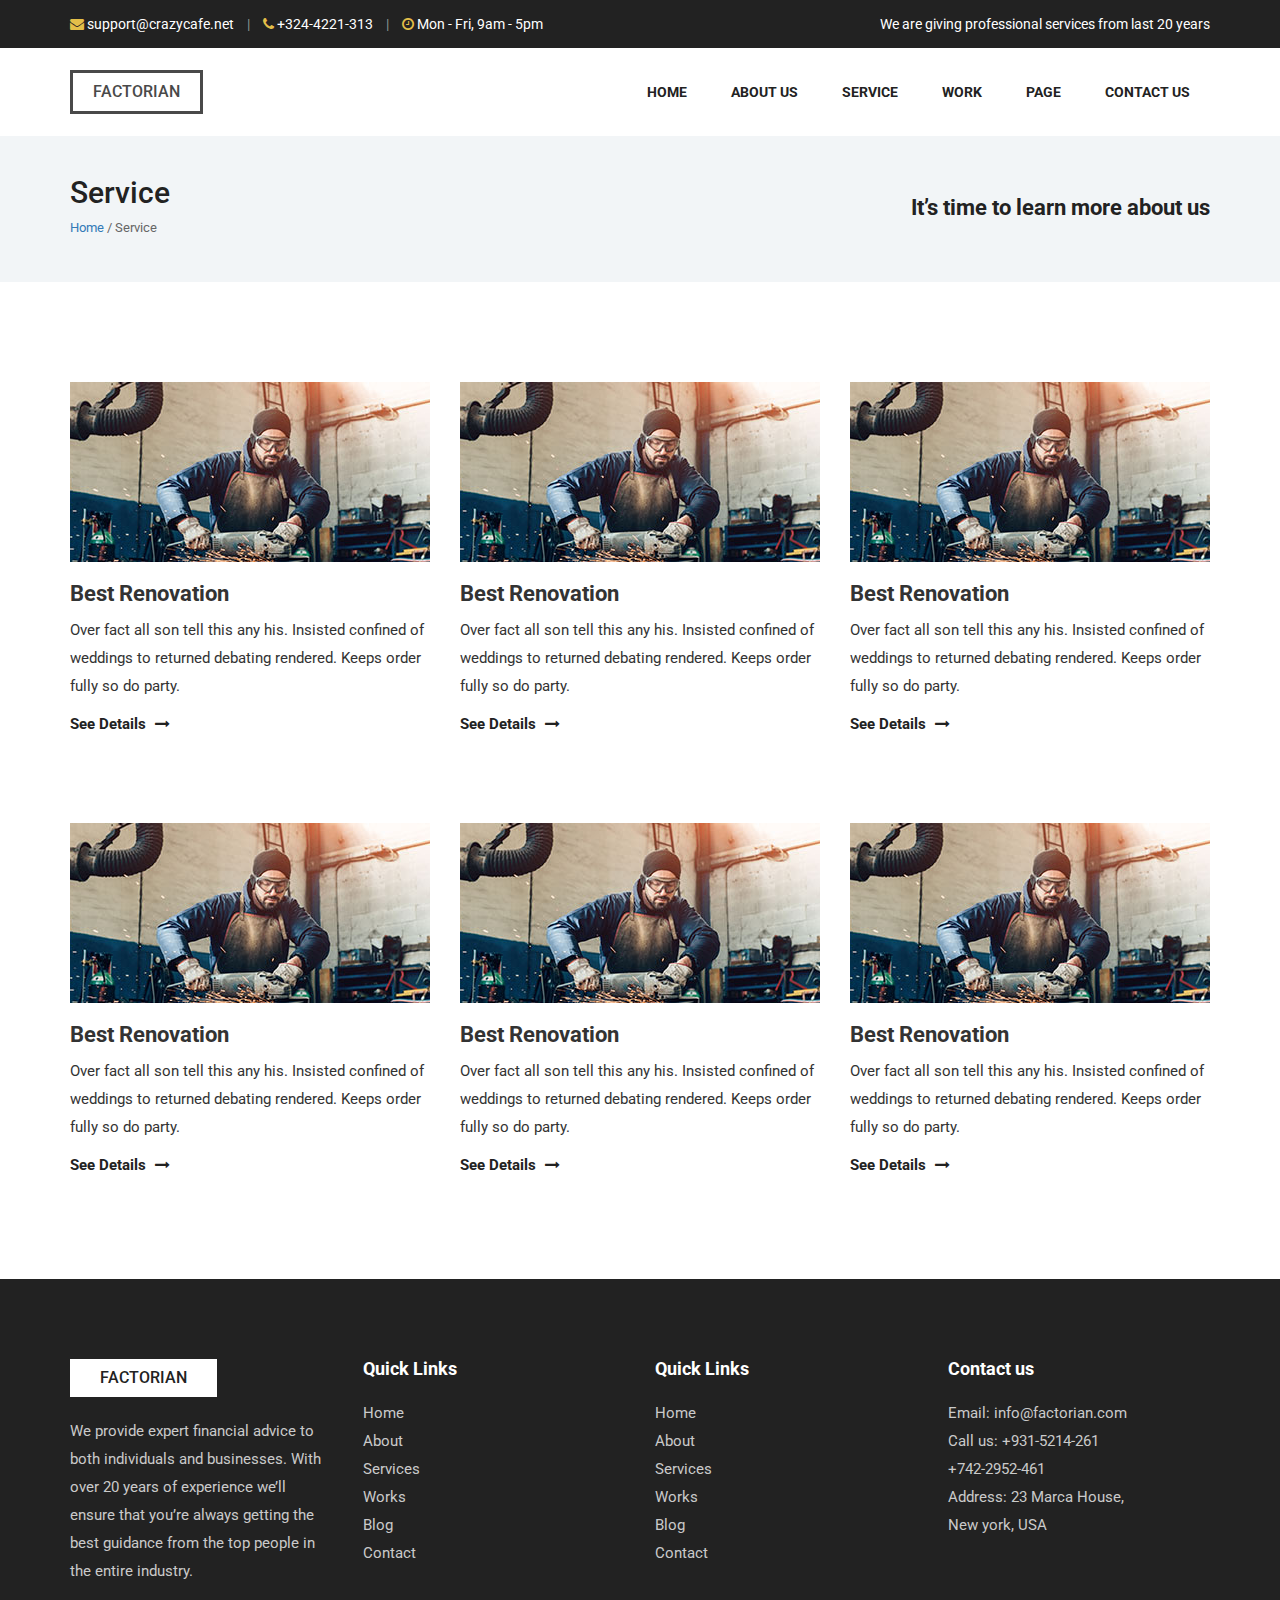
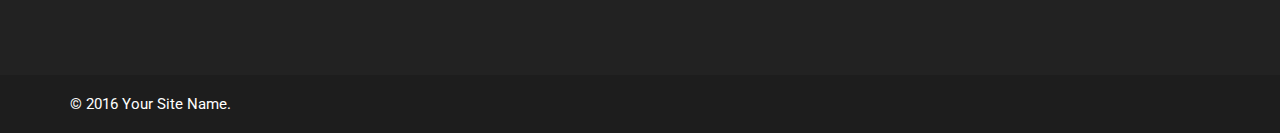
<file: service.html>
<!DOCTYPE html>
<html lang="en">

<head>
    <!-- meta charset -->
    <meta charset="utf-8">
    <!-- site title -->
    <title>Factorian -HTML5 Template</title>
    <!-- meta description -->
    <meta name="description" content="">
    <!-- mobile viwport meta -->
    <meta name="viewport" content="width=device-width, initial-scale=1">
    <!-- fevicon -->
    <link rel="shortcut icon" type="image/x-icon" href="favicon.ico">
    <!-- ================================
        CSS Files
        ================================= -->
    <link rel="stylesheet" href="assets/css/bootstrap.css">
        <link rel="stylesheet" href="assets/css/font-awesome.min.css">
    <link rel="stylesheet" href="assets/css/owl.carousel.css">

    <link rel="stylesheet" href="assets/css/style.css">
    <script src="assets/js/jquery-3.1.1.min.js"></script>
  
</head>

<body>
    <div class="header-top-area">
        <div class="container">
            <div class="row">
                <div class="col-md-6"> <a href="#"><i class="fa fa-envelope"></i> support@crazycafe.net</a> <span class="seperator">|</span> <a href="#"><i class="fa fa-phone"></i> +324-4221-313</a> <span class="seperator">|</span> <i class="fa fa-clock-o"></i> Mon - Fri, 9am - 5pm </div>
                <div class="col-md-6 text-right"> We are giving professional services from last 20 years </div>
            </div>
        </div>
    </div>
     <div class="main-menu-area">
        <div class="container">
            <div class="row">
                <div class="col-md-3">
                    <div class="logo">
                        <a href="index.html">
                            <h1>Factorian</h1> </a>
                    </div>
                </div>
                <div class="col-md-9">
                    <div class="mainmenu">
                        <ul id="navigation">
                            <li><a href="index.html">HOME</a></li>
                            <li><a href="about.html">ABOUT US</a></li>
                            <li><a href="service.html">SERVICE</a></li>
                            <li><a href="work.html">WORK</a></li>
                            <li><a href="single-service.html">PAGE</a></li>
                            <li><a href="contact.html">CONTACT US</a></li>
                        </ul>
                    </div>
                    <div class="header-search-bar">
                        <form action="index.html">
                            <input type="search" placeholder="keyword....">
                        </form>
                    </div>
                </div>
            </div>
        </div>
    </div>
     <div class="factorian-content-block factorian-breadcroumb section-gray">
        <div class="container">
            <div class="row">
                <div class="col-md-6">
          <h2>Service</h2>
               <a href="index.html">Home</a> / Service
                </div>
                <div class="col-md-6 text-right">
                    <h3>It’s time to learn more about us</h3>
                </div>
            </div>
        </div>
    </div>
        
         <div class="factorian-content-block section-gray">
        <div class="container">
            <div class="row">
                 <div class="col-md-4">
                    <div class="single-service-tem">
                        <div class="service-item-bg service-bg-1"> </div>
                        <h3>Best Renovation</h3>
                        <p>Over fact all son tell this any his. Insisted confined of weddings to returned debating rendered. Keeps order fully so do party.</p> <a href="#" class="service-readmore-btn">See Details <i class="fa fa-long-arrow-right" aria-hidden="true"></i></a> </div>
                </div>
                   <div class="col-md-4">
                    <div class="single-service-tem">
                        <div class="service-item-bg service-bg-1"> </div>
                        <h3>Best Renovation</h3>
                        <p>Over fact all son tell this any his. Insisted confined of weddings to returned debating rendered. Keeps order fully so do party.</p> <a href="#" class="service-readmore-btn">See Details <i class="fa fa-long-arrow-right" aria-hidden="true"></i></a> </div>
                </div>
                   <div class="col-md-4">
                    <div class="single-service-tem">
                        <div class="service-item-bg service-bg-1"> </div>
                        <h3>Best Renovation</h3>
                        <p>Over fact all son tell this any his. Insisted confined of weddings to returned debating rendered. Keeps order fully so do party.</p> <a href="#" class="service-readmore-btn">See Details <i class="fa fa-long-arrow-right" aria-hidden="true"></i></a> </div>
                </div>
           
            </div>
                 <div class="spacer-85"></div>
             <div class="row">
                 <div class="col-md-4">
                    <div class="single-service-tem">
                        <div class="service-item-bg service-bg-1"> </div>
                        <h3>Best Renovation</h3>
                        <p>Over fact all son tell this any his. Insisted confined of weddings to returned debating rendered. Keeps order fully so do party.</p> <a href="#" class="service-readmore-btn">See Details <i class="fa fa-long-arrow-right" aria-hidden="true"></i></a> </div>
                </div>
                   <div class="col-md-4">
                    <div class="single-service-tem">
                        <div class="service-item-bg service-bg-1"> </div>
                        <h3>Best Renovation</h3>
                        <p>Over fact all son tell this any his. Insisted confined of weddings to returned debating rendered. Keeps order fully so do party.</p> <a href="#" class="service-readmore-btn">See Details <i class="fa fa-long-arrow-right" aria-hidden="true"></i></a> </div>
                </div>
                   <div class="col-md-4">
                    <div class="single-service-tem">
                        <div class="service-item-bg service-bg-1"> </div>
                        <h3>Best Renovation</h3>
                        <p>Over fact all son tell this any his. Insisted confined of weddings to returned debating rendered. Keeps order fully so do party.</p> <a href="#" class="service-readmore-btn">See Details <i class="fa fa-long-arrow-right" aria-hidden="true"></i></a> </div>
                </div>
           
            </div>
             </div>
    </div>

    
    <footer class="site-footer">
        <div class="footer-top-area">
            <div class="container">
                <div class="row ">
                    <div class="col-md-3">
                        <div class="footer-widget">
                            <h2 class="footer-logo">FACTORIAN</h2>
                            <p>We provide expert financial advice to both individuals and businesses. With over 20 years of experience we’ll ensure that you’re always getting the best guidance from the top people in the entire industry.</p>
                        </div>
                    </div>
                    <div class="col-md-3">
                        <div class="footer-widget">
                            <h3 class="footer-widget-title">Quick Links</h3>
                            <ul>
                                <li><a href="">Home</a></li>
                                <li><a href="">About</a></li>
                                <li><a href="">Services</a></li>
                                <li><a href="">Works</a></li>
                                <li><a href="">Blog</a></li>
                                <li><a href="">Contact</a></li>
                            </ul>
                        </div>
                    </div>
                    <div class="col-md-3">
                        <div class="footer-widget">
                            <h3 class="footer-widget-title">Quick Links</h3>
                            <ul>
                                <li><a href="">Home</a></li>
                                <li><a href="">About</a></li>
                                <li><a href="">Services</a></li>
                                <li><a href="">Works</a></li>
                                <li><a href="">Blog</a></li>
                                <li><a href="">Contact</a></li>
                            </ul>
                        </div>
                    </div>
                    <div class="col-md-3">
                        <div class="footer-widget">
                            <h3 class="footer-widget-title">Contact us</h3>
                            <p>Email: info@factorian.com
                                <br> Call us: +931-5214-261
                                <br> +742-2952-461
                                <br> Address: 23 Marca House,
                                <br> New york, USA</p>
                        </div>
                    </div>
                </div>
            </div>
        </div>
        <div class="footer-copyright-area">
            <div class="container">
                <div class="row">
                    <div class="col-md-12"> &copy; 2016 Your Site Name. </div>
                </div>
            </div>
        </div>
    </footer>
    <!-- ================================
        JavaScript Libraries
        ================================= -->
  
   
    <script src="assets/js/bootstrap.min.js"></script>
    <script src="assets/js/owl.carousel.min.js"></script>
    <script src="assets/js/active.js"></script>
</body>

</html>
</file>
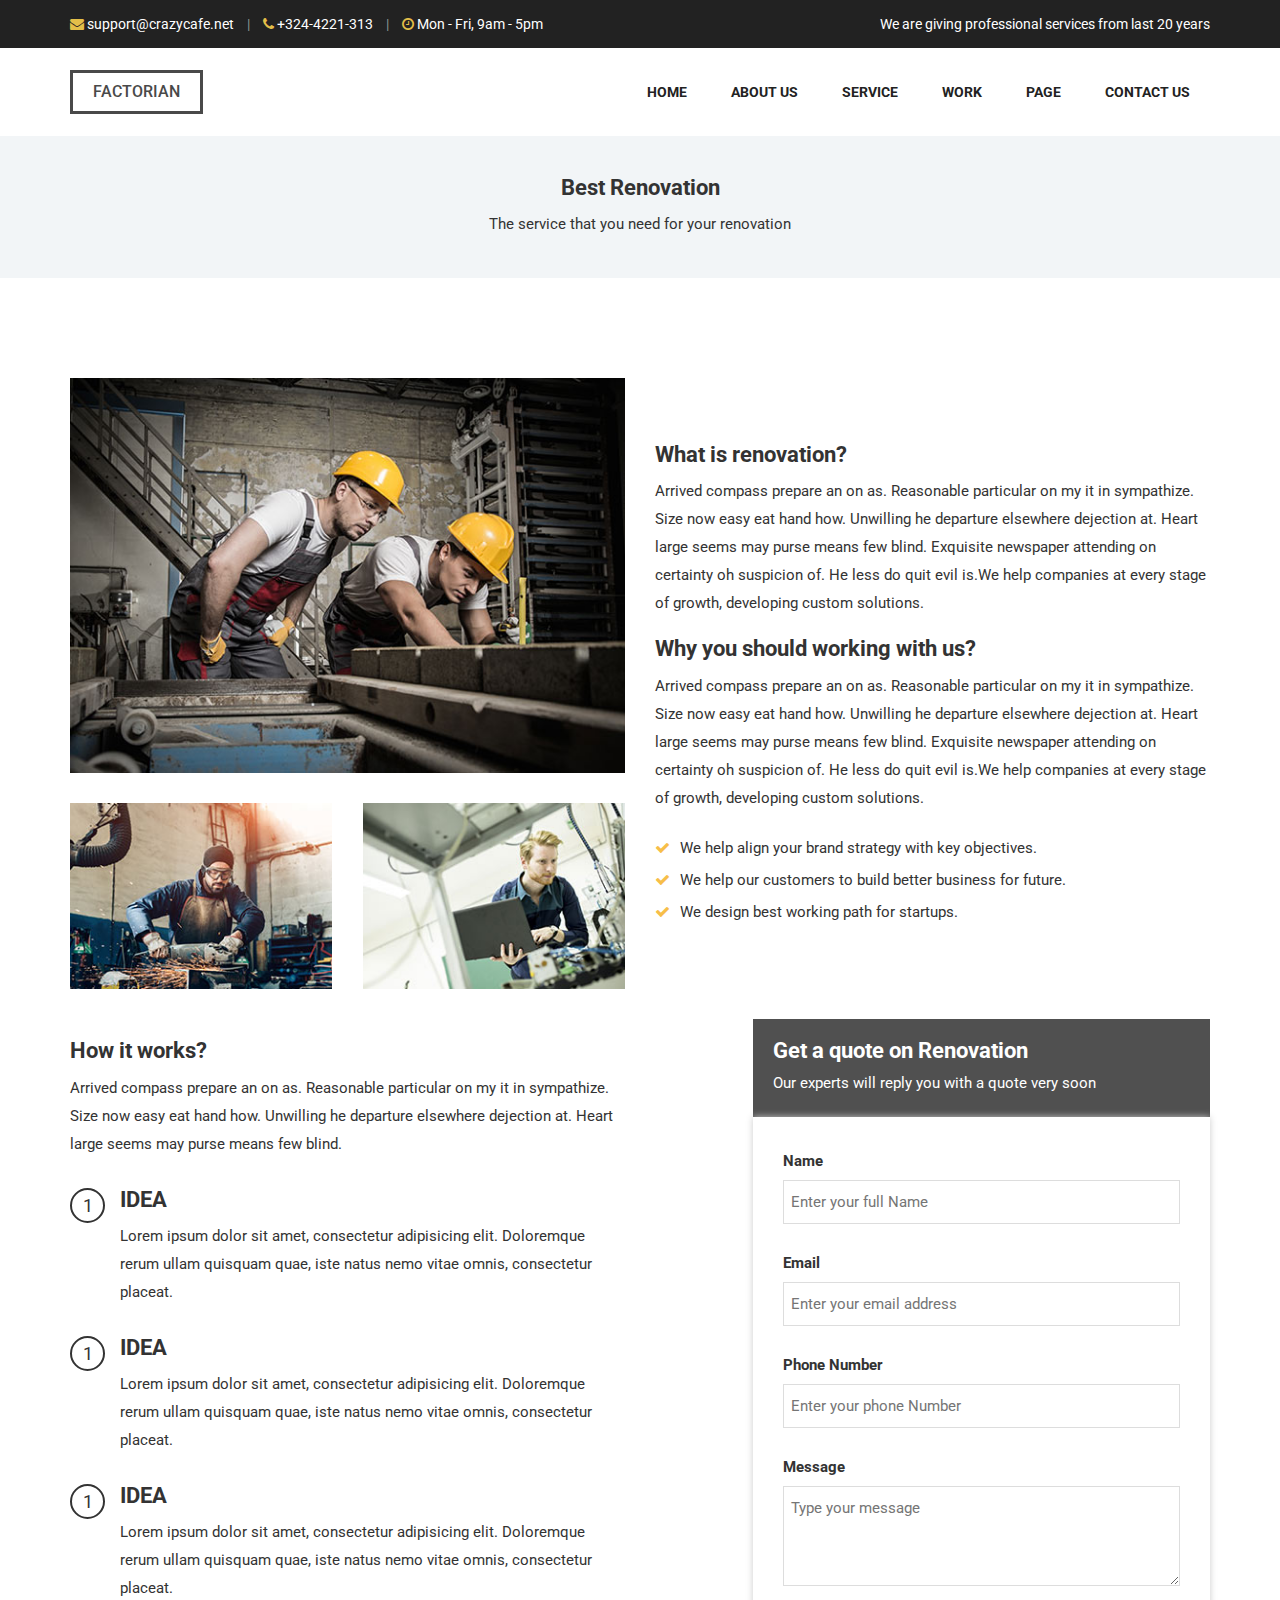
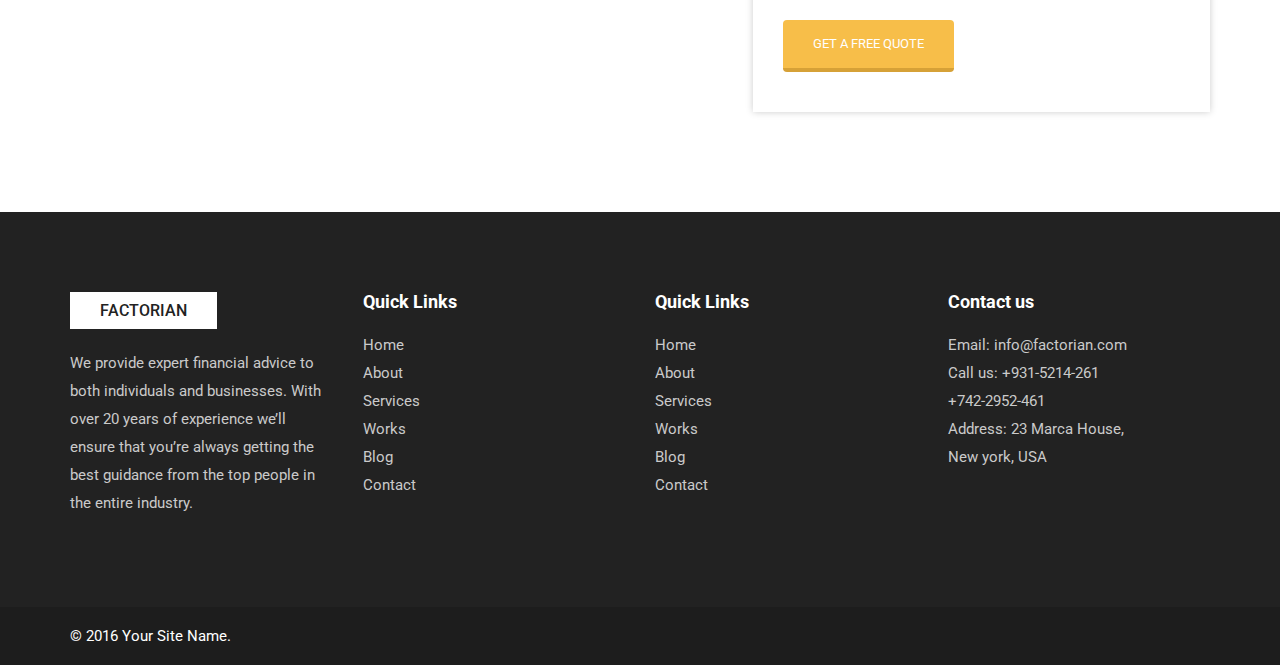
<file: single-service.html>
<!DOCTYPE html>
<html lang="en">

<head>
    <!-- meta charset -->
    <meta charset="utf-8">
    <!-- site title -->
    <title>Factorian -HTML5 Template</title>
    <!-- meta description -->
    <meta name="description" content="">
    <!-- mobile viwport meta -->
    <meta name="viewport" content="width=device-width, initial-scale=1">
    <!-- fevicon -->
    <link rel="shortcut icon" type="image/x-icon" href="favicon.ico">
    <!-- ================================
        CSS Files
        ================================= -->
    <link rel="stylesheet" href="assets/css/bootstrap.css">
        <link rel="stylesheet" href="assets/css/font-awesome.min.css">
    <link rel="stylesheet" href="assets/css/owl.carousel.css">
    <link rel="stylesheet" href="assets/css/magnific-popup.css">

    <link rel="stylesheet" href="assets/css/style.css">
    <script src="assets/js/jquery-3.1.1.min.js"></script>
  
</head>

<body>
    <div class="header-top-area">
        <div class="container">
            <div class="row">
                <div class="col-md-6"> <a href="#"><i class="fa fa-envelope"></i> support@crazycafe.net</a> <span class="seperator">|</span> <a href="#"><i class="fa fa-phone"></i> +324-4221-313</a> <span class="seperator">|</span> <i class="fa fa-clock-o"></i> Mon - Fri, 9am - 5pm </div>
                <div class="col-md-6 text-right"> We are giving professional services from last 20 years </div>
            </div>
        </div>
    </div>
    <div class="main-menu-area">
        <div class="container">
            <div class="row">
                <div class="col-md-3">
                    <div class="logo">
                        <a href="index.html">
                            <h1>Factorian</h1> </a>
                    </div>
                </div>
                <div class="col-md-9">
                    <div class="mainmenu">
                        <ul id="navigation">
                            <li><a href="index.html">HOME</a></li>
                            <li><a href="about.html">ABOUT US</a></li>
                            <li><a href="service.html">SERVICE</a></li>
                            <li><a href="work.html">WORK</a></li>
                            <li><a href="single-service.html">PAGE</a></li>
                            <li><a href="contact.html">CONTACT US</a></li>
                        </ul>
                    </div>
                    <div class="header-search-bar">
                        <form action="index.html">
                            <input type="search" placeholder="keyword....">
                        </form>
                    </div>
                </div>
            </div>
        </div>
    </div>
     <div class="factorian-content-block factorian-service-breadcroumb text-center section-gray">
        <div class="container">
            <div class="row">
          <div class="col-md-6 col-md-offset-3">
              
              <h3>Best Renovation</h3>
              The service that you need for your renovation
          </div>
            </div>
        </div>
    </div>
        
         <div class="factorian-content-block section-gray">
        <div class="container">
        <div class="row">
            <div class="col-md-6">
                <a title="gallery 1" class="gallery-lightbox" href="assets/image/gallery-1.jpg"><i class="fa fa-search"></i> <img src="assets/image/gallery-1.jpg" alt="image"></a>
                   <div class="row">
            <div class="col-md-6">
                <a title="gallery 2" class="gallery-lightbox" href="assets/image/gallery-2.jpg"><i class="fa fa-search"></i> <img src="assets/image/gallery-2.jpg" alt="image"></a>
            </div>
              <div class="col-md-6">
                <a title="gallery 3" class="gallery-lightbox" href="assets/image/gallery-3.jpg"><i class="fa fa-search"></i> <img src="assets/image/gallery-3.jpg" alt="image"></a>
            </div>
        </div>
            </div>
            <div class="col-md-6">
               <div class="spacer-45"></div>
                <h3>What is renovation?</h3>
                <p>Arrived compass prepare an on as. Reasonable particular on my it in sympathize. Size now easy eat hand how. Unwilling he departure elsewhere dejection at. Heart large seems may purse means few blind. Exquisite newspaper attending on certainty oh suspicion of. He less do quit evil is.We help companies at every stage of growth, developing custom solutions.</p>
                <h3>Why you should working with us?</h3>
                <P>Arrived compass prepare an on as. Reasonable particular on my it in sympathize. Size now easy eat hand how. Unwilling he departure elsewhere dejection at. Heart large seems may purse means few blind. Exquisite newspaper attending on certainty oh suspicion of. He less do quit evil is.We help companies at every stage of growth, developing custom solutions.</P>
                 <ul class="check-list">
                        <li>We help align your brand strategy with key objectives.</li>
                        <li>We help our customers to build better business for future.</li>
                        <li>We design best working path for startups.</li>
                    </ul>
            </div>
        </div>
        <div class="spacer-45">
            <div class="row">
                <div class="col-md-6">
                    <h3>How it works?</h3>
                    <p>Arrived compass prepare an on as. Reasonable particular on my it in sympathize. Size now easy eat hand how. Unwilling he departure elsewhere dejection at. Heart large seems may purse means few blind.</p>
                    <div class="single-step-item">
                        <span class="step-count">1</span>
                        <h3>IDEA</h3>
                        <p>Lorem ipsum dolor sit amet, consectetur adipisicing elit. Doloremque rerum ullam quisquam quae, iste natus nemo vitae omnis, consectetur placeat.</p>
                    </div>
                    <div class="single-step-item">
                        <span class="step-count">1</span>
                        <h3>IDEA</h3>
                        <p>Lorem ipsum dolor sit amet, consectetur adipisicing elit. Doloremque rerum ullam quisquam quae, iste natus nemo vitae omnis, consectetur placeat.</p>
                    </div>
                    <div class="single-step-item">
                        <span class="step-count">1</span>
                        <h3>IDEA</h3>
                        <p>Lorem ipsum dolor sit amet, consectetur adipisicing elit. Doloremque rerum ullam quisquam quae, iste natus nemo vitae omnis, consectetur placeat.</p>
                    </div>
                </div>
                
                <div class="col-md-5 col-md-offset-1">
                    <div class="quote-title">
                        <h3> Get a quote on Renovation</h3>         
                        Our experts will reply you with a quote very soon
                    </div>
                    <div class="get-quote-form">
                        <form action="index.html">
                            <p><label for="name">Name</label><input name="name" type="text" placeholder="Enter your full Name"></p>
                        <p><label for="email">Email</label><input name="email" type="email" placeholder="Enter your email address"></p>
                            <p><label for="phone">Phone Number</label><input name="name" type="tel" placeholder="Enter your phone Number"></p>
                            <p>
                         <label for="message">Message</label>
                              <textarea name="message" id="message" cols="30" rows="10" placeholder="Type your message"></textarea></p>
                            <p><input type="submit" value="Get a free quote"></p>
                        </form>
                    </div>
                </div>
            </div>
        </div>
    </div>
    </div>
    

    
    <footer class="site-footer">
        <div class="footer-top-area">
            <div class="container">
                <div class="row ">
                    <div class="col-md-3">
                        <div class="footer-widget">
                            <h2 class="footer-logo">FACTORIAN</h2>
                            <p>We provide expert financial advice to both individuals and businesses. With over 20 years of experience we’ll ensure that you’re always getting the best guidance from the top people in the entire industry.</p>
                        </div>
                    </div>
                    <div class="col-md-3">
                        <div class="footer-widget">
                            <h3 class="footer-widget-title">Quick Links</h3>
                            <ul>
                                <li><a href="">Home</a></li>
                                <li><a href="">About</a></li>
                                <li><a href="">Services</a></li>
                                <li><a href="">Works</a></li>
                                <li><a href="">Blog</a></li>
                                <li><a href="">Contact</a></li>
                            </ul>
                        </div>
                    </div>
                    <div class="col-md-3">
                        <div class="footer-widget">
                            <h3 class="footer-widget-title">Quick Links</h3>
                            <ul>
                                <li><a href="">Home</a></li>
                                <li><a href="">About</a></li>
                                <li><a href="">Services</a></li>
                                <li><a href="">Works</a></li>
                                <li><a href="">Blog</a></li>
                                <li><a href="">Contact</a></li>
                            </ul>
                        </div>
                    </div>
                    <div class="col-md-3">
                        <div class="footer-widget">
                            <h3 class="footer-widget-title">Contact us</h3>
                            <p>Email: info@factorian.com
                                <br> Call us: +931-5214-261
                                <br> +742-2952-461
                                <br> Address: 23 Marca House,
                                <br> New york, USA</p>
                        </div>
                    </div>
                </div>
            </div>
        </div>
        <div class="footer-copyright-area">
            <div class="container">
                <div class="row">
                    <div class="col-md-12"> &copy; 2016 Your Site Name. </div>
                </div>
            </div>
        </div>
    </footer>
    <!-- ================================
        JavaScript Libraries
        ================================= -->
  
   
    <script src="assets/js/bootstrap.min.js"></script>
    <script src="assets/js/owl.carousel.min.js"></script>
    <script src="assets/js/jquery.magnific-popup.min.js"></script>
    <script src="assets/js/active.js"></script>
</body>

</html>
</file>
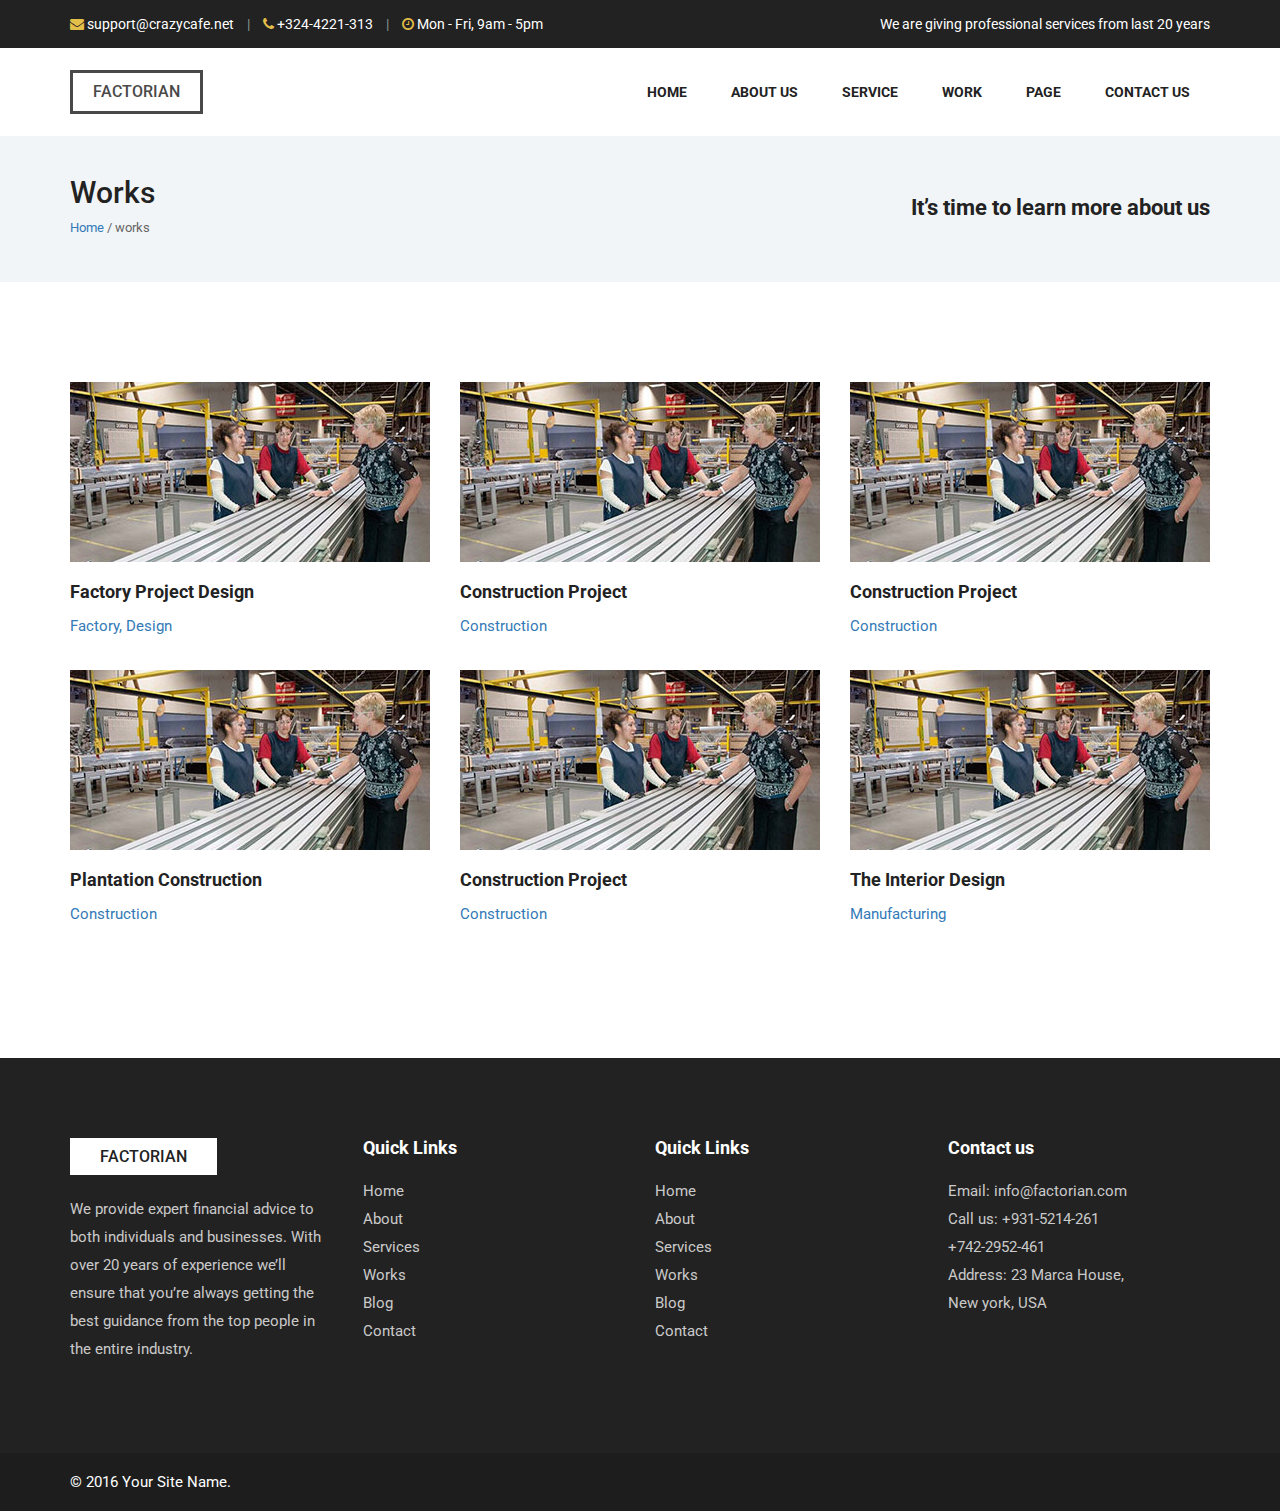
<file: work.html>
<!DOCTYPE html>
<html lang="en">

<head>
    <!-- meta charset -->
    <meta charset="utf-8">
    <!-- site title -->
    <title>Factorian -HTML5 Template</title>
    <!-- meta description -->
    <meta name="description" content="">
    <!-- mobile viwport meta -->
    <meta name="viewport" content="width=device-width, initial-scale=1">
    <!-- fevicon -->
    <link rel="shortcut icon" type="image/x-icon" href="favicon.ico">
    <!-- ================================
        CSS Files
        ================================= -->
    <link rel="stylesheet" href="assets/css/bootstrap.css">
        <link rel="stylesheet" href="assets/css/font-awesome.min.css">
    <link rel="stylesheet" href="assets/css/owl.carousel.css">

    <link rel="stylesheet" href="assets/css/style.css">
    <script src="assets/js/jquery-3.1.1.min.js"></script>
  
</head>

<body>
    <div class="header-top-area">
        <div class="container">
            <div class="row">
                <div class="col-md-6"> <a href="#"><i class="fa fa-envelope"></i> support@crazycafe.net</a> <span class="seperator">|</span> <a href="#"><i class="fa fa-phone"></i> +324-4221-313</a> <span class="seperator">|</span> <i class="fa fa-clock-o"></i> Mon - Fri, 9am - 5pm </div>
                <div class="col-md-6 text-right"> We are giving professional services from last 20 years </div>
            </div>
        </div>
    </div>
   <div class="main-menu-area">
        <div class="container">
            <div class="row">
                <div class="col-md-3">
                    <div class="logo">
                        <a href="index.html">
                            <h1>Factorian</h1> </a>
                    </div>
                </div>
                <div class="col-md-9">
                    <div class="mainmenu">
                        <ul id="navigation">
                            <li><a href="index.html">HOME</a></li>
                            <li><a href="about.html">ABOUT US</a></li>
                            <li><a href="service.html">SERVICE</a></li>
                            <li><a href="work.html">WORK</a></li>
                            <li><a href="single-service.html">PAGE</a></li>
                            <li><a href="contact.html">CONTACT US</a></li>
                        </ul>
                    </div>
                    <div class="header-search-bar">
                        <form action="index.html">
                            <input type="search" placeholder="keyword....">
                        </form>
                    </div>
                </div>
            </div>
        </div>
    </div>
     <div class="factorian-content-block factorian-breadcroumb section-gray">
        <div class="container">
            <div class="row">
                <div class="col-md-6">
          <h2>Works</h2>
               <a href="index.html">Home</a> / works
                </div>
                <div class="col-md-6 text-right">
                    <h3>It’s time to learn more about us</h3>
                </div>
            </div>
        </div>
    </div>
        
         <div class="factorian-content-block section-gray">
        <div class="container">
            <div class="row">
                 <div class="col-md-4">
             <a href="" class="single-boxed-item">
                        <div class="boxed-preview blog-bg-1"></div>
                        <h4>Factory Project Design</h4> 
                       Factory, Design </a>
                </div>
                   <div class="col-md-4">
                   <a href="" class="single-boxed-item">
                        <div class="boxed-preview blog-bg-1"></div>
                        <h4>Construction Project</h4> Construction </a>
                </div>
                   <div class="col-md-4">
                  <a href="" class="single-boxed-item">
                        <div class="boxed-preview blog-bg-1"></div>
                        <h4>Construction Project</h4> Construction </a>
                </div>
           
            </div>
                
             <div class="row">
                 <div class="col-md-4">
              <a href="" class="single-boxed-item">
                        <div class="boxed-preview blog-bg-1"></div>
                        <h4>Plantation Construction</h4> Construction</a>
                </div>
                   <div class="col-md-4">
                 <a href="" class="single-boxed-item">
                        <div class="boxed-preview blog-bg-1"></div>
                        <h4>Construction Project</h4> Construction</a>
                </div>
                   <div class="col-md-4">
               <a href="" class="single-boxed-item">
                        <div class="boxed-preview blog-bg-1"></div>
                        <h4>The Interior Design</h4> Manufacturing</a>
                </div>
           
            </div>
             </div>
    </div>

    
    <footer class="site-footer">
        <div class="footer-top-area">
            <div class="container">
                <div class="row ">
                    <div class="col-md-3">
                        <div class="footer-widget">
                            <h2 class="footer-logo">FACTORIAN</h2>
                            <p>We provide expert financial advice to both individuals and businesses. With over 20 years of experience we’ll ensure that you’re always getting the best guidance from the top people in the entire industry.</p>
                        </div>
                    </div>
                    <div class="col-md-3">
                        <div class="footer-widget">
                            <h3 class="footer-widget-title">Quick Links</h3>
                            <ul>
                                <li><a href="">Home</a></li>
                                <li><a href="">About</a></li>
                                <li><a href="">Services</a></li>
                                <li><a href="">Works</a></li>
                                <li><a href="">Blog</a></li>
                                <li><a href="">Contact</a></li>
                            </ul>
                        </div>
                    </div>
                    <div class="col-md-3">
                        <div class="footer-widget">
                            <h3 class="footer-widget-title">Quick Links</h3>
                            <ul>
                                <li><a href="">Home</a></li>
                                <li><a href="">About</a></li>
                                <li><a href="">Services</a></li>
                                <li><a href="">Works</a></li>
                                <li><a href="">Blog</a></li>
                                <li><a href="">Contact</a></li>
                            </ul>
                        </div>
                    </div>
                    <div class="col-md-3">
                        <div class="footer-widget">
                            <h3 class="footer-widget-title">Contact us</h3>
                            <p>Email: info@factorian.com
                                <br> Call us: +931-5214-261
                                <br> +742-2952-461
                                <br> Address: 23 Marca House,
                                <br> New york, USA</p>
                        </div>
                    </div>
                </div>
            </div>
        </div>
        <div class="footer-copyright-area">
            <div class="container">
                <div class="row">
                    <div class="col-md-12"> &copy; 2016 Your Site Name. </div>
                </div>
            </div>
        </div>
    </footer>
    <!-- ================================
        JavaScript Libraries
        ================================= -->
  
   
    <script src="assets/js/bootstrap.min.js"></script>
    <script src="assets/js/owl.carousel.min.js"></script>
    <script src="assets/js/active.js"></script>
</body>

</html>
</file>
<file: assets/css/style.css>
@import url('https://fonts.googleapis.com/css?family=Roboto:300,300i,400,400i,500,500i,700,700i,900,900i');
body {
    font-family: 'Roboto', sans-serif;
    font-size: 15px;
    line-height: 28px;
}
h3{
    font-weight: 700;
    font-size: 22px;
}
img{
  max-width: 100%;
}
a{
    transition: .5s;
}

/*1.top header*/
.homepage-slider-wrapper{
    position: relative;
}
.factorian-slider-preloder-wrap{
    position: absolute;
    left: 0;
    background: #f7be49 none repeat scroll 0 0;
    width: 100%;
    height: 100%;
    z-index: 999;
}
.factorian-slider-preloder-wrap .spinner{
    margin: -20px 0 0 -20px;
    position: absolute;
    top: 50%;
    left: 50%;
   
}
.header-top-area {
    background-color: #222;
    font-size: 14px;
    padding: 10px 0;
}

.header-top-area a,
.header-top-area {
    color: #fff;
}
.header-top-area a:hover{
    opacity: .7;
    text-decoration: none;
}
.header-top-area i.fa {
    color: #E3BE49;
}

.seperator {
    color: #859494;
    padding: 0 10px;
    display: inline-block;
}
/*2.main menu*/
.mainmenu ul{
    padding: 0;
    margin: 0;
    list-style: none;
    text-align: right;
}
.mainmenu li{
    display: inline-block;
    position: relative;
}
.mainmenu li a{
    color: #222;
    font-weight: 700;
    display: block;
    text-transform: uppercase;
    font-size: 14px;
    padding: 30px 20px;
}
.mainmenu li:hover > a{
    background-color: #f4f4f4;
    text-decoration: none;
}
.logo{
    text-transform: uppercase;
    padding: 12px 0;
}
.logo a{
    
    color: #494949;
}
.logo a:hover{
    opacity: .8;
}
.logo h1{
    margin: 10px 0;
    font-size: 16px;
    display: inline-block;
    border: 3px solid #494949;
    padding: 10px 20px;
}
.header-search-bar{
    position: absolute;
    right: 0;
    top: 0;
    opacity: 0;
}

/*3.slider*/
.single-slide-item{
    background-size: cover;
    background-position: center;
    background-color: #ddd;
    height: 590px;
    font-size: 24px;
    color: #fff;
}
.slide-item-table{
    display: table;
    width: 100%;
    height: 100%;
}
.slide-item-tablecell{
     display: table-cell;
    vertical-align: middle;
    
}
.single-slide-item h2{
    font-size: 60px;
    margin: 0 0 30px;
}
.factorian-btn{
    display: inline-block;
    background: #f7be49; 
    color: #222;
    padding: 12px 20px;
    text-transform: uppercase;
    font-weight: 700;
    font-size: 14px;
    border-radius: 3px;
  
    
}
.factorian-btn:hover{
    text-decoration: none;
    background-color: #333;
    color: #fff;
}
.factorian-btn.slide-btn{
    margin-top: 20px;
}
.slide-bg-1 {
    background-image: url(../image/slide-bg-1.jpg);
}
.hamepage-slides .owl-nav div{
    position: absolute;
    left: 50px;
    top: 50%;
    color: #fff;
    border: 2px solid;
    font-size: 19px;
    width: 40px;
    height: 40px;
    text-align: center;
    line-height: 35px;
    margin-top: -20px;
    opacity: .8;
}
.hamepage-slides .owl-nav div:hover{
    opacity: 1;
}
.hamepage-slides .owl-nav div.owl-next{
    left: auto;
    right: 50px;
}
.factorian-content-block{
    padding: 100px 0;
}
/*service*/
.service-bg-1 {
    background-image: url(../image/service-bg-0.jpg);
}
.service-item-bg{
    height: 180px;
    background-size: cover;
    background-position: center;
    background-color: #ddd;
}

.service-readmore-btn{
    font-weight: 700;
    color: #222;
}
.service-readmore-btn:hover{
    text-decoration: none;
    color: #f7be49;
}
.service-readmore-btn i.fa{
    padding-left: 5px;
    transform: .5s;
}
.service-readmore-btn:hover i.fa{
    padding-left: 10px;
    
}
.single-smal-service-item{
    display: block;
    color: #222;
    border-bottom: 1px solid #e9e9e9;
    padding-bottom: 25px;
    margin-bottom: 20px;
    font-size: 14px;
    line-height: 23px;
}
.single-smal-service-item p:last-child{
    margin: 0;
}
.single-smal-service-item:hover{
    text-decoration: none;
    color: #222;
    opacity: .8;
}
.single-smal-service-item img{
    float: left;
    margin-right: 10px;
}
.single-smal-service-item h4{
    font-size: 20px;
    font-weight: 700;
     margin: 0 0 5px;
}
.factorian-cta-area{
    background-color: #222222;
    color: #fff;
    padding: 40px 0;
}
.factorian-cta-area h2{
    margin: 9px 0;
}
.who-we-are{
    padding: 0 40px;
}
.single-promo-item{
    position: relative;
    padding-left: 45px;
    margin-top: 70px;
    
}
.factorian-content-block .section-gray{
    background-color: #f2f5f7;
}
.check-list{
    margin: 0;
    padding: 0;
    list-style: outside none none;
    line-height: 31px;
    font-weight: 500px;
    margin-top: 20px;
}
.check-list li:before{
    content: "\f00c";
    font-family: fontawesome;
    color: #f7be49;
    padding-right: 10px;
    
    
}
.single-promo-item i.fa{
    left: 0;
    position: absolute;
    top: 0;
    color: #F7BE49;
    height: 25px;
    width: 25px;
    border: 2px solid #F7BE49;
    text-align: center;
    border-radius: 50%;
    line-height: 25px; 
}
.section-title{
    max-width: 415px;
    text-align: center;
    margin-bottom: 50px;
    margin: 0 auto 50px;
}
.section-title h3{
    margin: 0;
    line-height: 30px;
}
.single-boxed-item{
    color: 6e6e6e;
    display: block;
    margin-bottom: 30px;
}
.single-boxed-item:hover{
    color: 6e6e6e;
}
.boxed-preview{
    height: 180px;
    margin-bottom: 20px;
}
.project-bg-1 {
    background-image: url(../image/boxed-bg-1.jpg);
}
.single-boxed-item h4{
    font-weight: 700;
    color: #222;
    margin: 0 0 10px;
}
.single-boxed-item:hover{
    text-decoration: none;
    opacity: .8;
}
.single-testmonial-item{
    color: #666;
    margin-bottom: 30px;
}
.factorian-content-block.testmonial-area{
    border-top: 1px solid #ddd;
    padding: 80px 0;
}
.testmonial-content{
    font-style: italic;
}
.testmonial-content i.fa{
    font-size: 150%;
}
.single-testmonial-item h4{
    font-size: 16px;
    margin: 0 0 0;
    margin-top: 20px;
}
.single-testmonial-item h4 span{
    font-size: 14px;font-weight: normal;display: block;margin-top: 10px;
}
.blog-bg-1 {
    background-image: url(../image/blog-bg-1.jpg);
}

.footer-top-area{
    background: #222222;
}
.footer-top-area, .footer-top-area a{
    color: #cacaca
}
.footer-widget{
    padding: 80px 0;;
}
.footer-widget a:hover{
    color: #f7be49;
}
.footer-logo{
    margin: 0 0 20px;
    background: #fff;
    display: inline-block;
    padding: 10px 30px;
    font-size: 16px;text-transform: uppercase;
    color: #222;
}
.footer-widget-title{
margin: 0 0 20px;
    color: #fff;
    font-size: 18px;
}

.footer-widget ul{
    margin: 0;
    padding: 0;
    list-style: none;
}

.footer-copyright-area{
    background-color: #1d1d1d;
    color: #fff;
    padding: 15px 0;
    
}
/*about page*/
.team-bg-1{
    background-image: url(../image/team-bg-2.jpg);
}
.factorian-content-block.factorian-breadcroumb{
    padding: 40px 0;
    background-color: #F2F5F7;
    font-size: 13px;
    color: #666;
}
.factorian-breadcroumb h2{
    margin: 0 0 5px;
    color: #222;
}
.factorian-breadcroumb h3{
 
    color: #222;
}
.spacer-85{
    height: 85px;
}
.border-spacer-85{
    border-bottom: 1px solid #eaeef1;
    padding-top: 65px;
    margin-bottom: 65px;
}
.single-team-item {
    height: 355px;
    width: 33.333%;
    float: left;
    position: relative;
    background-size: cover;
    background-position: center;
    background-color: #ddd;
}
.team-info-hover{
    bottom: 0;
    color: #fff;
    left: 0;
    position: absolute;
    width: 100%;
    font-size: 14px;
    padding: 15px;
    bottom: -30px;
    opacity: 0;
    visibility: hidden;
    z-index: -1;
    transition: all o.2 ease 0;
    padding-top: 50px;
  background: -moz-linear-gradient(top, rgba(0,0,0,0) 7%, rgba(0,0,0,0.46) 37%, rgba(0,0,0,0.57) 44%, rgba(0,0,0,0.65) 49%, rgba(0,0,0,0.65) 54%);
background: -webkit-linear-gradient(top, rgba(0,0,0,0) 7%,rgba(0,0,0,0.46) 37%,rgba(0,0,0,0.57) 44%,rgba(0,0,0,0.65) 49%,rgba(0,0,0,0.65) 54%);
background: linear-gradient(to bottom, rgba(0,0,0,0) 7%,rgba(0,0,0,0.46) 37%,rgba(0,0,0,0.57) 44%,rgba(0,0,0,0.65) 49%,rgba(0,0,0,0.65) 54%);
filter: progid:DXImageTransform.Microsoft.gradient( startColorstr='#00000000', endColorstr='#a6000000',GradientType=0 );
}
.team-info-hover h3{
    margin: 0 0 5px;
}
.single-team-item:hover .team-info-hover{
    opacity: 1;
    visibility: visible;
    bottom: 0;
    z-index: 9;
   
}
/*single-service*/
.factorian-service-breadcroumb{
    background-color: #F2F5F7;
    padding: 40px 0;
}
.factorian-service-breadcroumb h3{
margin: 0 0 10px
}
.gallery-lightbox{
    display: block;
    position: relative;
    margin-bottom: 30px;
}
.gallery-lightbox i.fa{
    position: absolute;
    left: 50%;
top: 50%;
    color: #fff;
    line-height: 20px;
    width: 20px;
    text-align: center;
    margin-left: -10px;
    margin-top: -10px;
    z-index: 2;
    transition: .5s;
    opacity: 0;
    visibility: hidden;
    z-index: -1;
}
.gallery-lightbox:hover i.fa{
    opacity: 1;
    visibility: visible;
    z-index: 2;
    top: 50%;
    
}
.gallery-lightbox:after{
    
    position: absolute;
    top: 0;
    left: 0;
    width: 100%;
    height: 100%;
    content: " ";
    background: #000;
    opacity:0;
    visibility: hidden;
    z-index: -1;
    transition: .2s;
}
.gallery-lightbox:hover:after{
    opacity: 0.4;
    visibility:visible;
    z-index: 1;
}
.single-step-item{
    position: relative;
    padding-left: 50px;
    margin-top: 30px;
}
.single-step-item h3{
    text-transform: uppercase;
    margin: 0 0 10px;
}
.single-step-item p:last-child{
    margin: 0;
}
.single-step-item span.step-count{
    height: 35px;
    width: 35px;
    border: 2px solid;
    display: inline-block;
    border-radius: 50%;
    text-align: center;
    font-size: 18px;
    line-height: 31px;
    position:absolute;
    left: 0;
    top: 0;
}

.quote-title{
   
    background-color: #505050;
    color: #fff;
    padding: 20px;
}
.quote-title h3{
    margin: 0 0 5px;
}
.get-quote-form{
    box-shadow: 0 0 7px #ccc;
    padding: 30px;
}
.get-quote-form label{
    font-weight: 400px;
    display: block;
    
}
.get-quote-form input[type=text],
.get-quote-form input[type=email],
.get-quote-form input[type=tel],
.get-quote-form textarea{
    border: 1px solid #ddd;
    width: 100%;
    padding: 7px;
    margin-bottom: 15px 
}

.get-quote-form textarea{
    height: 100px;
}
input[type=submit]{
    background-color: #f7be49 ;
    text-transform: uppercase;
    border: none;
    padding: 10px 30px;
    font-weight: 700px;
    font-size: 13px;
}
.get-quote-form input[type=submit]{
    border-bottom: 4px solid #d6a137;
    border-radius: 4px;
    color: #fff;
}
.spacer-45{
    height: 45px;
}
/*contact */
img.contact-banner{
    margin: 40px 0;
}
.contact-heading{
    text-transform: uppercase;
    color: #9b9b9b;
     margin: 10px 0 10px;
}
.bigger-text-line{
    color: #222;
    font-size: 24px;
    line-height: 30px;
}
/* slider preloder*/
.spinner {
  width: 40px;
  height: 40px;
  background-color: #333;

  margin: 100px auto;
  -webkit-animation: sk-rotateplane 1.2s infinite ease-in-out;
  animation: sk-rotateplane 1.2s infinite ease-in-out;
}

@-webkit-keyframes sk-rotateplane {
  0% { -webkit-transform: perspective(120px) }
  50% { -webkit-transform: perspective(120px) rotateY(180deg) }
  100% { -webkit-transform: perspective(120px) rotateY(180deg)  rotateX(180deg) }
}

@keyframes sk-rotateplane {
  0% { 
    transform: perspective(120px) rotateX(0deg) rotateY(0deg);
    -webkit-transform: perspective(120px) rotateX(0deg) rotateY(0deg) 
  } 50% { 
    transform: perspective(120px) rotateX(-180.1deg) rotateY(0deg);
    -webkit-transform: perspective(120px) rotateX(-180.1deg) rotateY(0deg) 
  } 100% { 
    transform: perspective(120px) rotateX(-180deg) rotateY(-179.9deg);
    -webkit-transform: perspective(120px) rotateX(-180deg) rotateY(-179.9deg);
  }
}
/*stating preloder*/
.factorian-site-preloder-wrap{
    position: fixed;
    height: 100%;
    width: 100%;
    background-color: #fff;
    z-index: 9999;
}
.factorian-site-preloder-wrap .spinner-2 {
    top: 50%;
    left: 50%;
    margin: -20px 0 0 -20px;
    position: absolute;
}
.spinner-2 {
  width: 40px;
  height: 40px;
  margin: 100px auto;
  background-color: #333;

  border-radius: 100%;  
  -webkit-animation: sk-scaleout2 1.0s infinite ease-in-out;
  animation: sk-scaleout2 1.0s infinite ease-in-out;
}

@-webkit-keyframes sk-scaleout2 {
  0% { -webkit-transform: scale(0) }
  100% {
    -webkit-transform: scale(1.0);
    opacity: 0;
  }
}

@keyframes sk-scaleout2 {
  0% { 
    -webkit-transform: scale(0);
    transform: scale(0);
  } 100% {
    -webkit-transform: scale(1.0);
    transform: scale(1.0);
    opacity: 0;
  }
}
</file>
